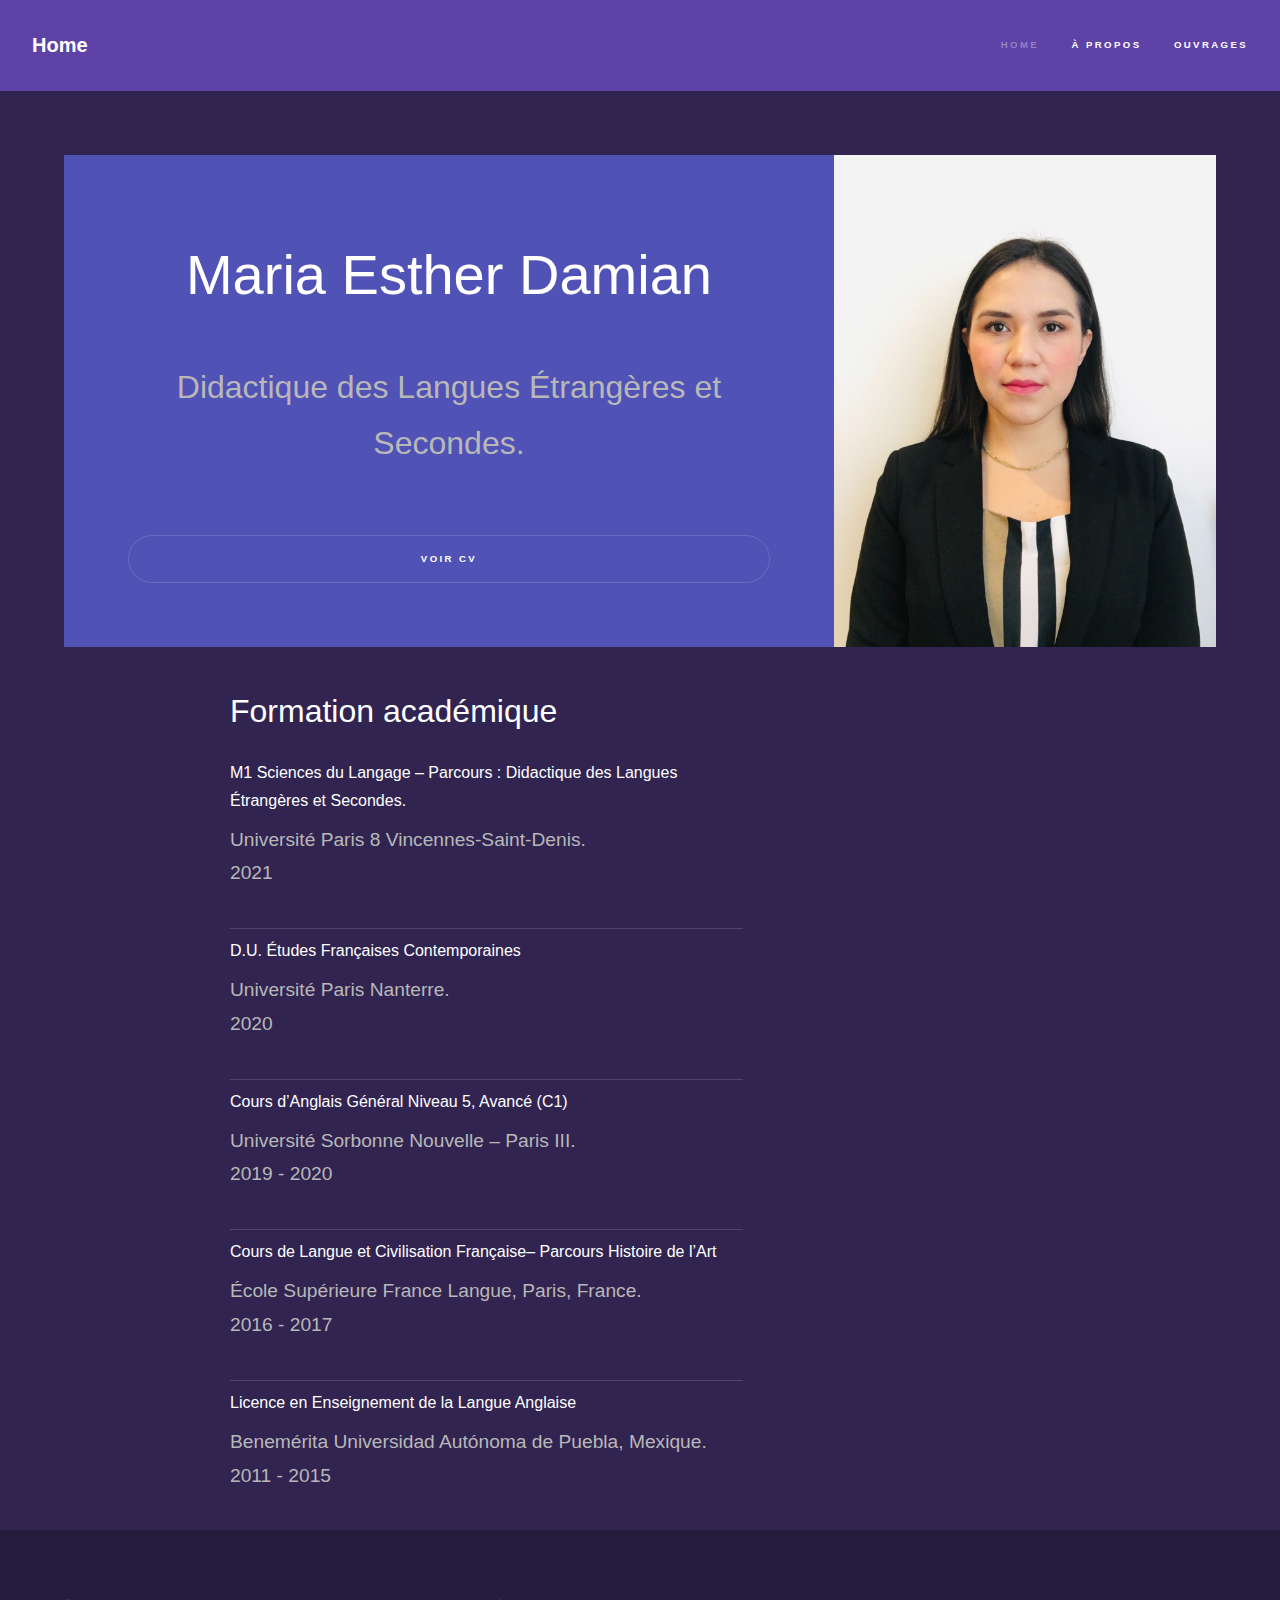
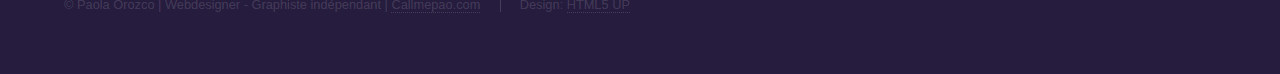
<file: about.html>
<!DOCTYPE HTML>
<!--
	Hyperspace by HTML5 UP
	html5up.net | @ajlkn
	Free for personal and commercial use under the CCA 3.0 license (html5up.net/license)
-->
<html>
	<head>
		<title>Maria Esther Damian</title>
		<meta charset="utf-8" />
		<meta name="viewport" content="width=device-width, initial-scale=1, user-scalable=no" />
		<link rel="stylesheet" href="assets/css/main.css" />
		<noscript><link rel="stylesheet" href="assets/css/noscript.css" /></noscript>
	</head>
	<body class="is-preload">

		<!-- Header -->
			<header id="header">
				<a href="index.html" class="title">Home</a>
				<nav>
					<ul>
						<li><a href="index.html">Home</a></li>
						<li><a href="about.html" class="active">À propos </a></li>
						<li><a href="ouvrages.html" class="active">Ouvrages</a></li>
						<!--<li><a href="elements.html">Elements</a></li>-->
					</ul>
				</nav>
			</header>

		<!-- Wrapper -->
			<div id="wrapper">				
				        <!-- boxes image and about me  -->

				<!-- Main -->
					<section id="main" class="wrapper">
						<div class="inner">
							<section id="one" class="wrapper style2 spotlights">
								<section>
									<div class="content">
										<div class="inner">
											<div  class="mainpresentation">
											<h2>Maria Esther Damian</h2>					
											<p>Didactique des Langues Étrangères et Secondes.</p>
										</div>									
										   
										<div class="col-6 col-12-medium">
											<ul class="actions stacked">
												<li><a href="pdf/cv.pdf" target="_blank" class="button fit">Voir CV</a></li>
											</ul>
										</div>
										
										</div>
									</div>
									<a href="#" class="image"><img src="images/tete.jpeg" alt="" data-position="center center" /></a>
								</section>
							</section>
						</div>
					</section>
				</div>


				<section class="formation">
					<h2 >Formation académique</h2>
					<div class="row">
						<div class="col-6 col-12-medium">
							<ul class="alt">
								<li>M1 Sciences du Langage – Parcours : Didactique des Langues Étrangères et Secondes.  </li>
								<p class="text-univ"> Université Paris 8 Vincennes-Saint-Denis. <br> 2021 </p>
								<li>D.U. Études Françaises Contemporaines</li>
								<p class="text-univ"> Université Paris Nanterre. <br> 2020</p>
								<li>Cours d’Anglais Général Niveau 5, Avancé (C1)</li>
								<p class="text-univ"> Université Sorbonne Nouvelle – Paris III. <br>  2019 - 2020 </p>
								<li>Cours de Langue et Civilisation Française– Parcours Histoire de l’Art</li>
								<p class="text-univ"> École Supérieure France Langue, Paris, France. <br> 2016 - 2017</p>
								<li>Licence en Enseignement de la Langue Anglaise</li>
								<p class="text-univ">Benemérita Universidad Autónoma de Puebla, Mexique.  <br> 2011 - 2015</p>
							</ul>
							
						</div>
				</section>		
				


	

		<!-- Footer -->
		<footer id="footer" class="wrapper alt">
			<div class="inner">
				<ul class="menu">
					<li>&copy; Paola Orozco |  Webdesigner - Graphiste indépendant | <a href="http://callmepao.com" target="_blank" rel="noopener noreferrer">Callmepao.com</a>  </li><li>Design: <a href="http://html5up.net" target="_blank" rel="noopener noreferrer">HTML5 UP</a></li>
				</ul>
			</div>
		</footer>

		<!-- Scripts -->
			<script src="assets/js/jquery.min.js"></script>
			<script src="assets/js/jquery.scrollex.min.js"></script>
			<script src="assets/js/jquery.scrolly.min.js"></script>
			<script src="assets/js/browser.min.js"></script>
			<script src="assets/js/breakpoints.min.js"></script>
			<script src="assets/js/util.js"></script>
			<script src="assets/js/main.js"></script>

	</body>
</html>
</file>
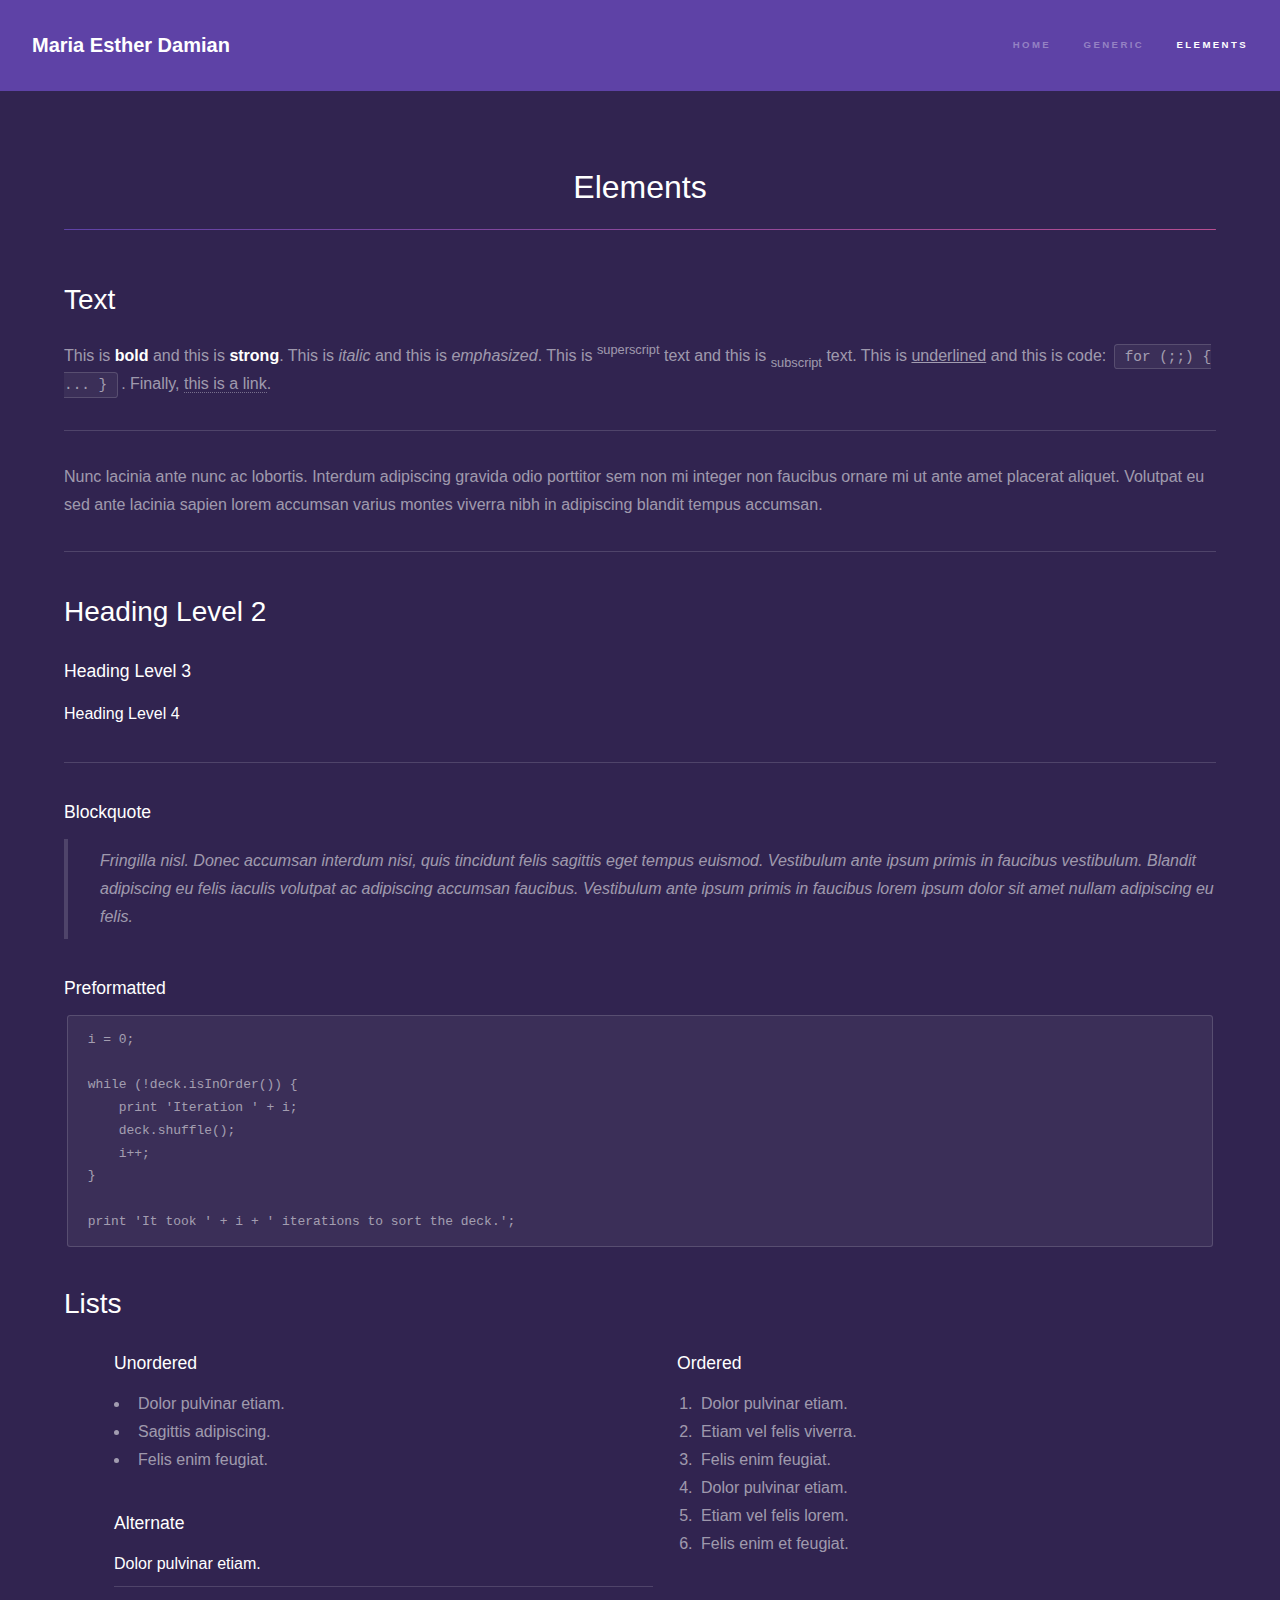
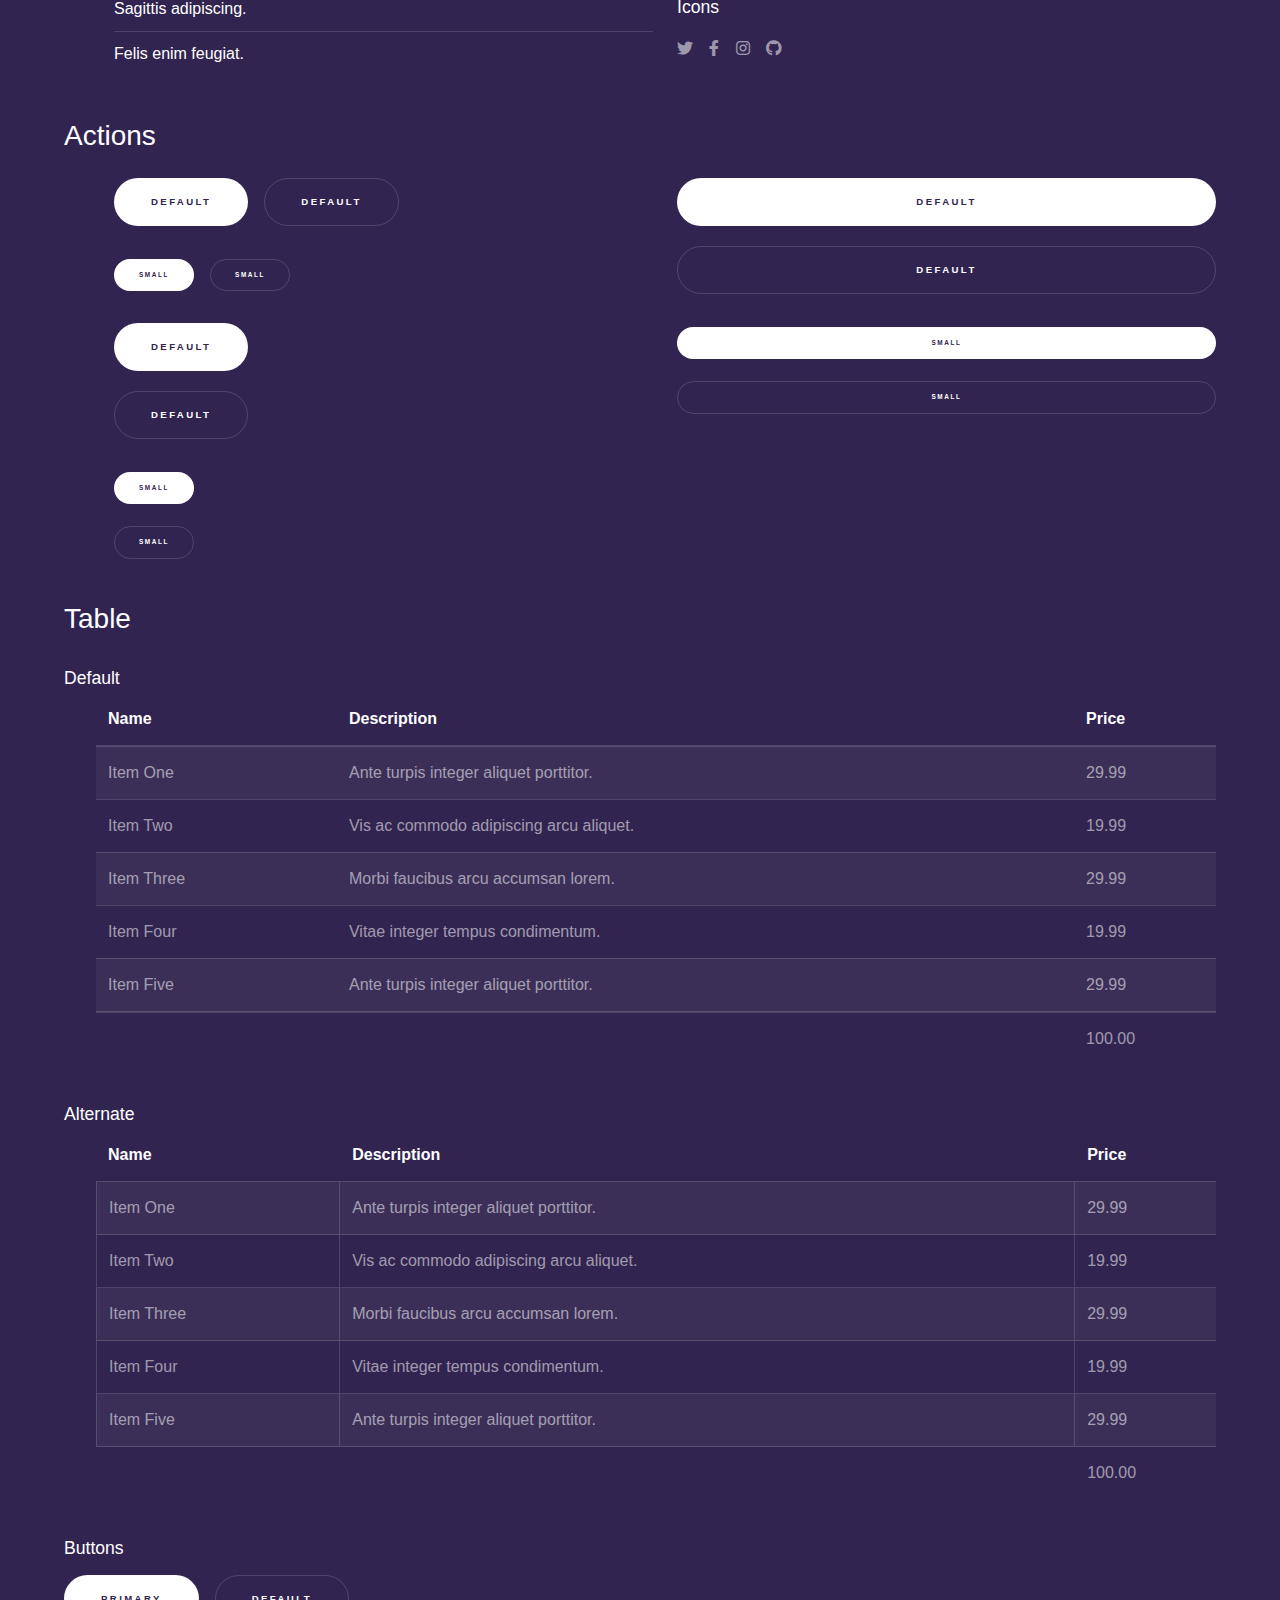
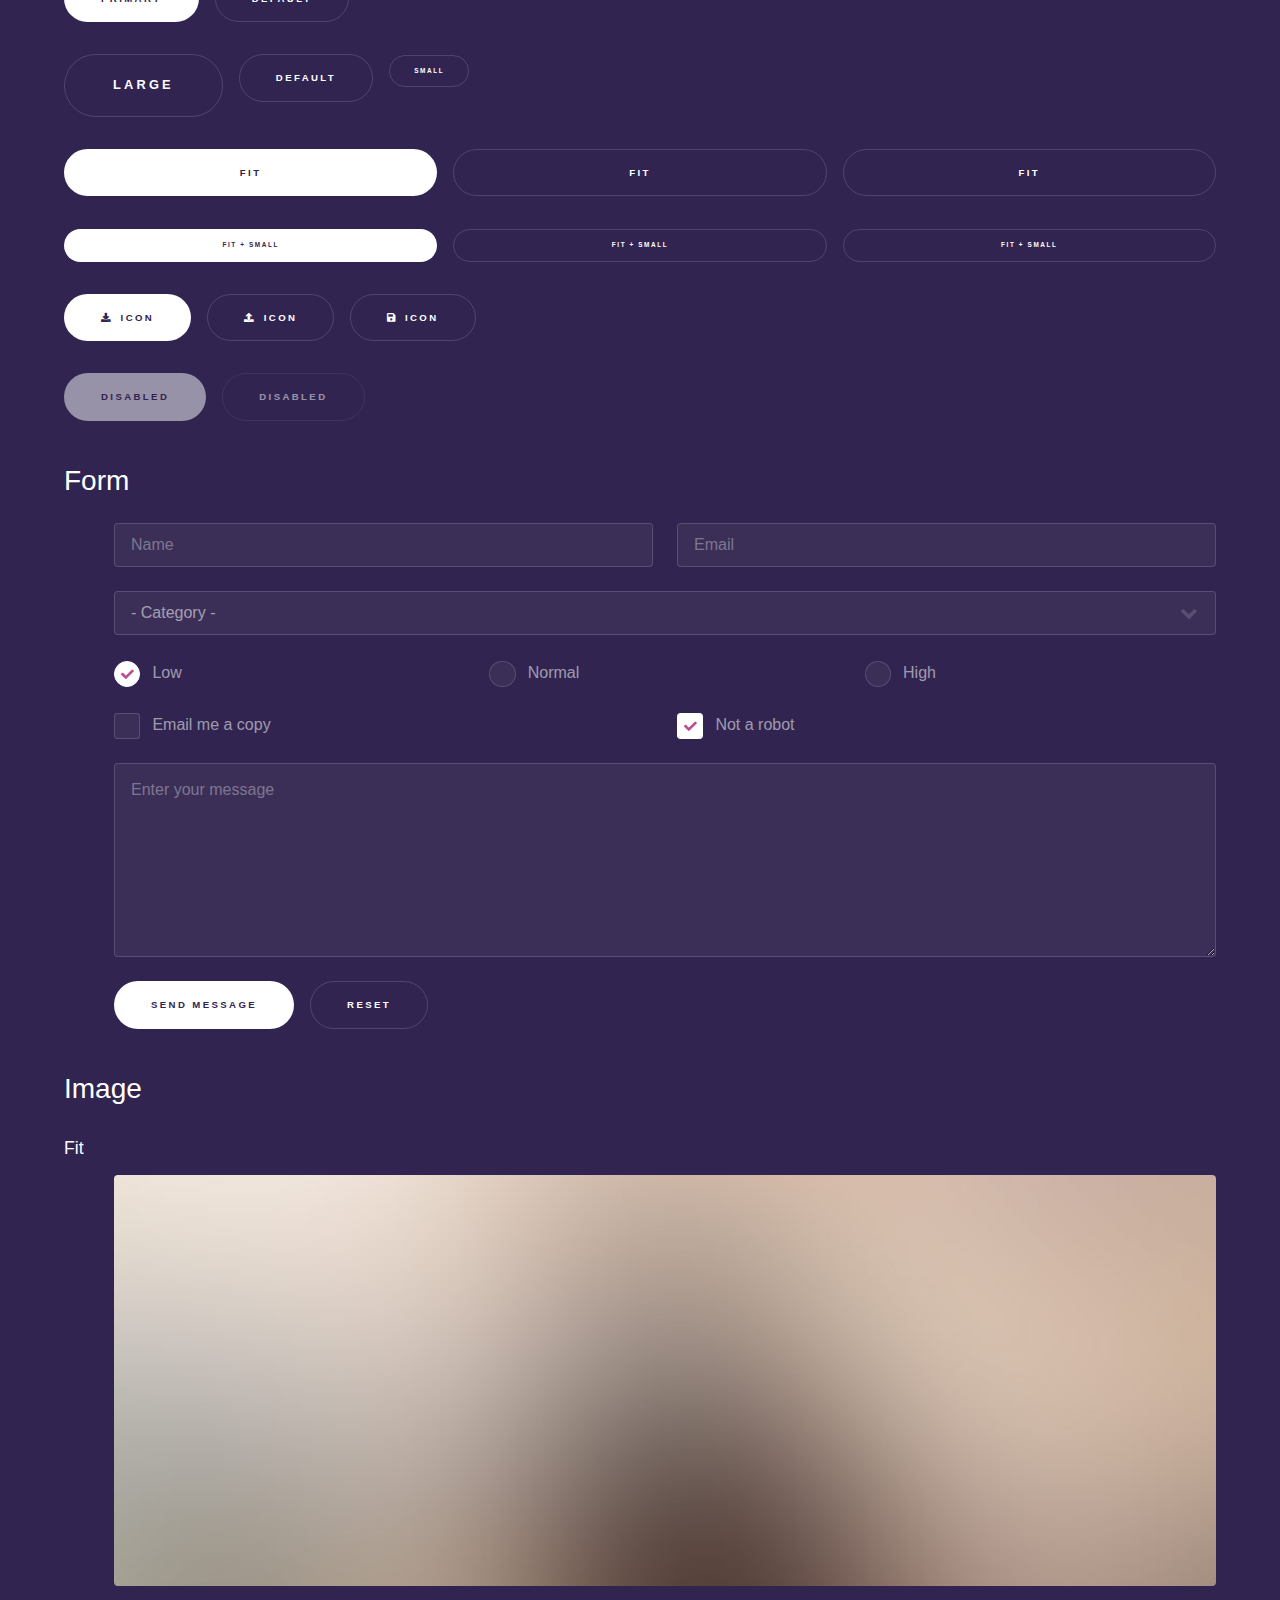
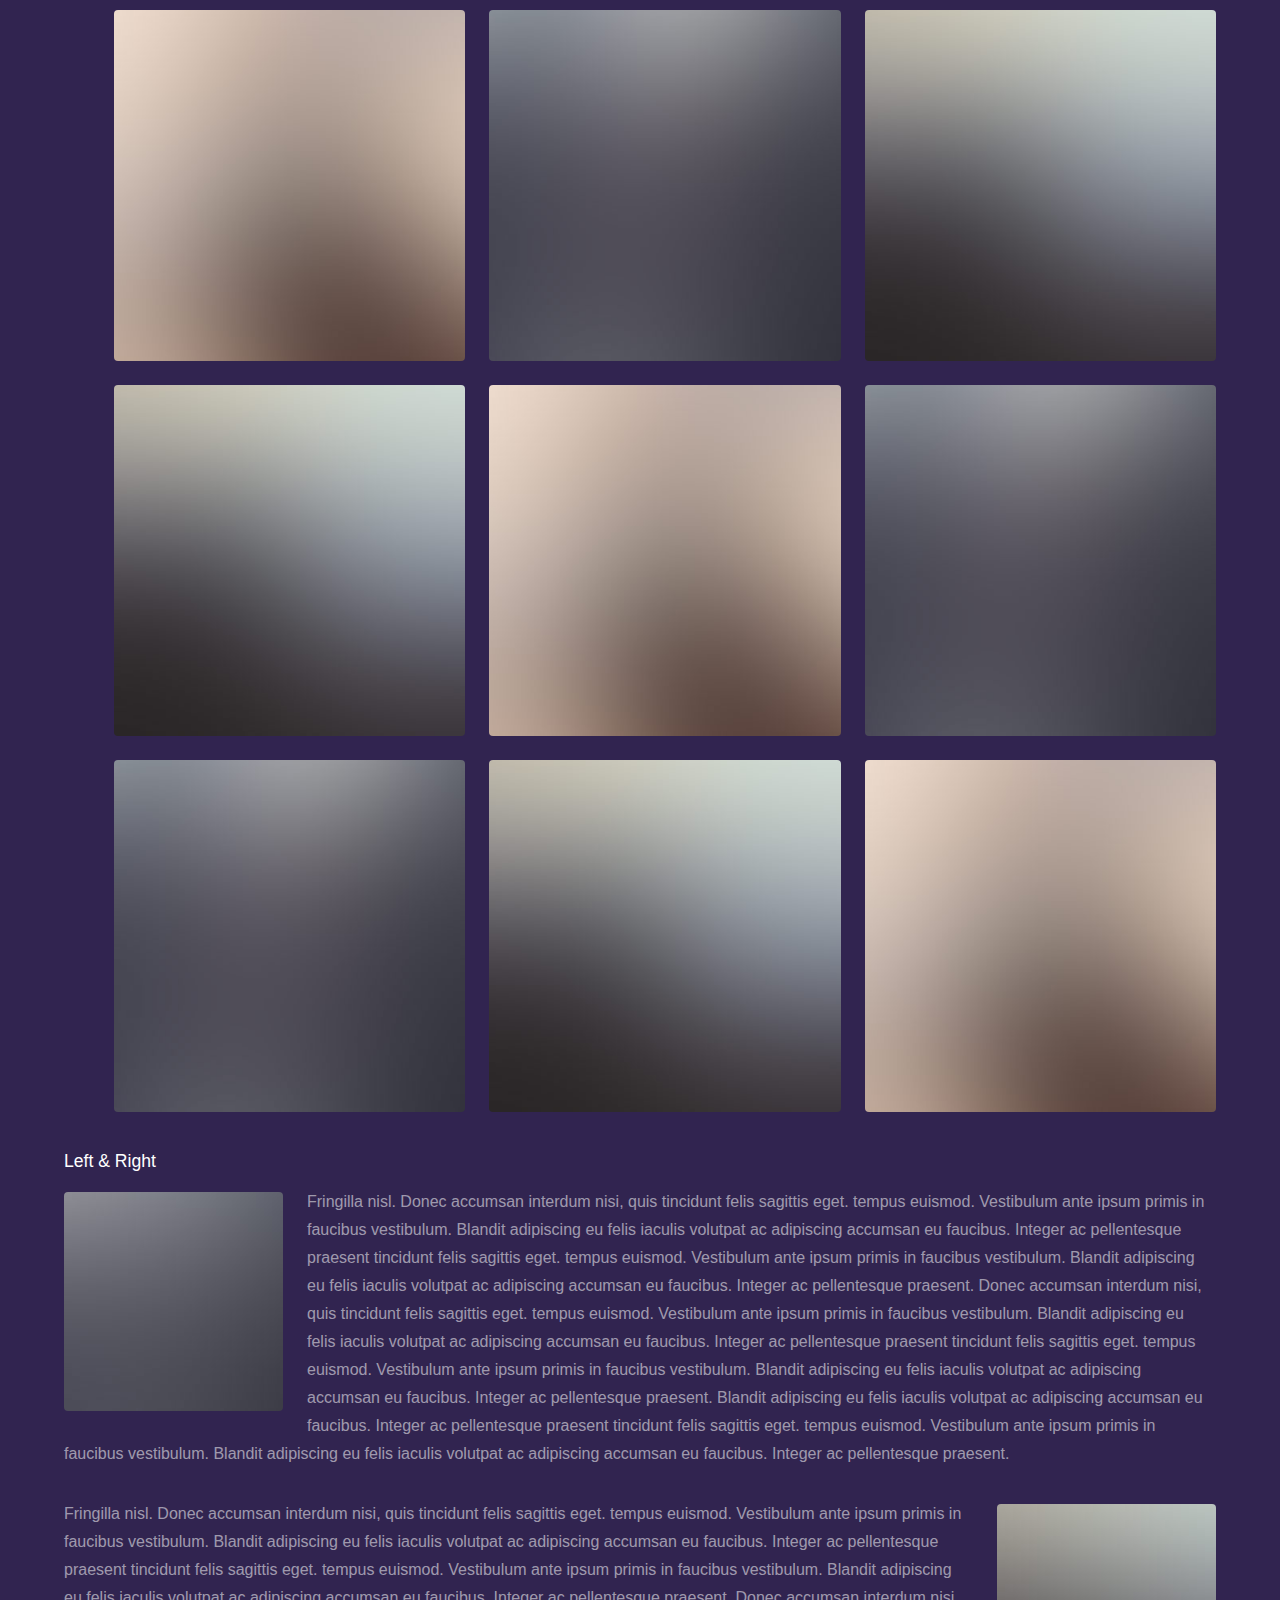
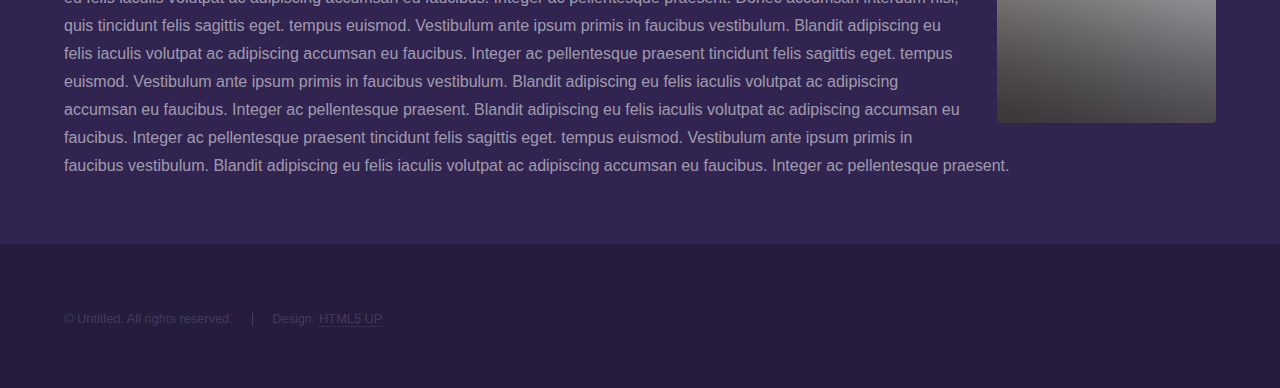
<file: elements.html>
<!DOCTYPE HTML>
<!--
	Hyperspace by HTML5 UP
	html5up.net | @ajlkn
	Free for personal and commercial use under the CCA 3.0 license (html5up.net/license)
-->
<html>
	<head>
		<title>Maria Esther Damian</title>
		<meta charset="utf-8" />
		<meta name="viewport" content="width=device-width, initial-scale=1, user-scalable=no" />
		<link rel="stylesheet" href="assets/css/main.css" />
		<noscript><link rel="stylesheet" href="assets/css/noscript.css" /></noscript>
	</head>
	<body class="is-preload">

		<!-- Header -->
			<header id="header">
				<a href="index.html" class="title">Maria Esther Damian</a>
				<nav>
					<ul>
						<li><a href="index.html">Home</a></li>
						<li><a href="generic.html">Generic</a></li>
						<li><a href="elements.html"  class="active">Elements</a></li>
					</ul>
				</nav>
			</header>

		<!-- Wrapper -->
			<div id="wrapper">

				<!-- Main -->
					<section id="main" class="wrapper">
						<div class="inner">
							<h1 class="major">Elements</h1>

							<!-- Text -->
								<section>
									<h2>Text</h2>
									<p>This is <b>bold</b> and this is <strong>strong</strong>. This is <i>italic</i> and this is <em>emphasized</em>.
									This is <sup>superscript</sup> text and this is <sub>subscript</sub> text.
									This is <u>underlined</u> and this is code: <code>for (;;) { ... }</code>. Finally, <a href="#">this is a link</a>.</p>
									<hr />
									<p>Nunc lacinia ante nunc ac lobortis. Interdum adipiscing gravida odio porttitor sem non mi integer non faucibus ornare mi ut ante amet placerat aliquet. Volutpat eu sed ante lacinia sapien lorem accumsan varius montes viverra nibh in adipiscing blandit tempus accumsan.</p>
									<hr />
									<h2>Heading Level 2</h2>
									<h3>Heading Level 3</h3>
									<h4>Heading Level 4</h4>
									<hr />
									<h3>Blockquote</h3>
									<blockquote>Fringilla nisl. Donec accumsan interdum nisi, quis tincidunt felis sagittis eget tempus euismod. Vestibulum ante ipsum primis in faucibus vestibulum. Blandit adipiscing eu felis iaculis volutpat ac adipiscing accumsan faucibus. Vestibulum ante ipsum primis in faucibus lorem ipsum dolor sit amet nullam adipiscing eu felis.</blockquote>
									<h3>Preformatted</h3>
									<pre><code>i = 0;

while (!deck.isInOrder()) {
    print 'Iteration ' + i;
    deck.shuffle();
    i++;
}

print 'It took ' + i + ' iterations to sort the deck.';</code></pre>
								</section>

							<!-- Lists -->
								<section>
									<h2>Lists</h2>
									<div class="row">
										<div class="col-6 col-12-medium">
											<h3>Unordered</h3>
											<ul>
												<li>Dolor pulvinar etiam.</li>
												<li>Sagittis adipiscing.</li>
												<li>Felis enim feugiat.</li>
											</ul>
											<h3>Alternate</h3>
											<ul class="alt">
												<li>Dolor pulvinar etiam.</li>
												<li>Sagittis adipiscing.</li>
												<li>Felis enim feugiat.</li>
											</ul>
										</div>
										<div class="col-6 col-12-medium">
											<h3>Ordered</h3>
											<ol>
												<li>Dolor pulvinar etiam.</li>
												<li>Etiam vel felis viverra.</li>
												<li>Felis enim feugiat.</li>
												<li>Dolor pulvinar etiam.</li>
												<li>Etiam vel felis lorem.</li>
												<li>Felis enim et feugiat.</li>
											</ol>
											<h3>Icons</h3>
											<ul class="icons">
												<li><a href="#" class="icon brands fa-twitter"><span class="label">Twitter</span></a></li>
												<li><a href="#" class="icon brands fa-facebook-f"><span class="label">Facebook</span></a></li>
												<li><a href="#" class="icon brands fa-instagram"><span class="label">Instagram</span></a></li>
												<li><a href="#" class="icon brands fa-github"><span class="label">Github</span></a></li>
											</ul>
										</div>
									</div>
									<h2>Actions</h2>
									<div class="row">
										<div class="col-6 col-12-medium">
											<ul class="actions">
												<li><a href="#" class="button primary">Default</a></li>
												<li><a href="#" class="button">Default</a></li>
											</ul>
											<ul class="actions small">
												<li><a href="#" class="button primary small">Small</a></li>
												<li><a href="#" class="button small">Small</a></li>
											</ul>
											<ul class="actions stacked">
												<li><a href="#" class="button primary">Default</a></li>
												<li><a href="#" class="button">Default</a></li>
											</ul>
											<ul class="actions stacked">
												<li><a href="#" class="button primary small">Small</a></li>
												<li><a href="#" class="button small">Small</a></li>
											</ul>
										</div>
										<div class="col-6 col-12-medium">
											<ul class="actions stacked">
												<li><a href="#" class="button primary fit">Default</a></li>
												<li><a href="#" class="button fit">Default</a></li>
											</ul>
											<ul class="actions stacked">
												<li><a href="#" class="button primary small fit">Small</a></li>
												<li><a href="#" class="button small fit">Small</a></li>
											</ul>
										</div>
									</div>
								</section>

							<!-- Table -->
								<section>
									<h2>Table</h2>
									<h3>Default</h3>
									<div class="table-wrapper">
										<table>
											<thead>
												<tr>
													<th>Name</th>
													<th>Description</th>
													<th>Price</th>
												</tr>
											</thead>
											<tbody>
												<tr>
													<td>Item One</td>
													<td>Ante turpis integer aliquet porttitor.</td>
													<td>29.99</td>
												</tr>
												<tr>
													<td>Item Two</td>
													<td>Vis ac commodo adipiscing arcu aliquet.</td>
													<td>19.99</td>
												</tr>
												<tr>
													<td>Item Three</td>
													<td> Morbi faucibus arcu accumsan lorem.</td>
													<td>29.99</td>
												</tr>
												<tr>
													<td>Item Four</td>
													<td>Vitae integer tempus condimentum.</td>
													<td>19.99</td>
												</tr>
												<tr>
													<td>Item Five</td>
													<td>Ante turpis integer aliquet porttitor.</td>
													<td>29.99</td>
												</tr>
											</tbody>
											<tfoot>
												<tr>
													<td colspan="2"></td>
													<td>100.00</td>
												</tr>
											</tfoot>
										</table>
									</div>

									<h3>Alternate</h3>
									<div class="table-wrapper">
										<table class="alt">
											<thead>
												<tr>
													<th>Name</th>
													<th>Description</th>
													<th>Price</th>
												</tr>
											</thead>
											<tbody>
												<tr>
													<td>Item One</td>
													<td>Ante turpis integer aliquet porttitor.</td>
													<td>29.99</td>
												</tr>
												<tr>
													<td>Item Two</td>
													<td>Vis ac commodo adipiscing arcu aliquet.</td>
													<td>19.99</td>
												</tr>
												<tr>
													<td>Item Three</td>
													<td> Morbi faucibus arcu accumsan lorem.</td>
													<td>29.99</td>
												</tr>
												<tr>
													<td>Item Four</td>
													<td>Vitae integer tempus condimentum.</td>
													<td>19.99</td>
												</tr>
												<tr>
													<td>Item Five</td>
													<td>Ante turpis integer aliquet porttitor.</td>
													<td>29.99</td>
												</tr>
											</tbody>
											<tfoot>
												<tr>
													<td colspan="2"></td>
													<td>100.00</td>
												</tr>
											</tfoot>
										</table>
									</div>
								</section>

							<!-- Buttons -->
								<section>
									<h3>Buttons</h3>
									<ul class="actions">
										<li><a href="#" class="button primary">Primary</a></li>
										<li><a href="#" class="button">Default</a></li>
									</ul>
									<ul class="actions">
										<li><a href="#" class="button large">Large</a></li>
										<li><a href="#" class="button">Default</a></li>
										<li><a href="#" class="button small">Small</a></li>
									</ul>
									<ul class="actions fit">
										<li><a href="#" class="button primary fit">Fit</a></li>
										<li><a href="#" class="button fit">Fit</a></li>
										<li><a href="#" class="button fit">Fit</a></li>
									</ul>
									<ul class="actions fit small">
										<li><a href="#" class="button primary fit small">Fit + Small</a></li>
										<li><a href="#" class="button fit small">Fit + Small</a></li>
										<li><a href="#" class="button fit small">Fit + Small</a></li>
									</ul>
									<ul class="actions">
										<li><a href="#" class="button primary icon solid fa-download">Icon</a></li>
										<li><a href="#" class="button icon solid fa-upload">Icon</a></li>
										<li><a href="#" class="button icon solid fa-save">Icon</a></li>
									</ul>
									<ul class="actions">
										<li><span class="button primary disabled">Disabled</span></li>
										<li><span class="button disabled">Disabled</span></li>
									</ul>
								</section>

							<!-- Form -->
								<section>
									<h2>Form</h2>
									<form method="post" action="#">
										<div class="row gtr-uniform">
											<div class="col-6 col-12-xsmall">
												<input type="text" name="demo-name" id="demo-name" value="" placeholder="Name" />
											</div>
											<div class="col-6 col-12-xsmall">
												<input type="email" name="demo-email" id="demo-email" value="" placeholder="Email" />
											</div>
											<div class="col-12">
												<select name="demo-category" id="demo-category">
													<option value="">- Category -</option>
													<option value="1">Manufacturing</option>
													<option value="1">Shipping</option>
													<option value="1">Administration</option>
													<option value="1">Human Resources</option>
												</select>
											</div>
											<div class="col-4 col-12-small">
												<input type="radio" id="demo-priority-low" name="demo-priority" checked>
												<label for="demo-priority-low">Low</label>
											</div>
											<div class="col-4 col-12-small">
												<input type="radio" id="demo-priority-normal" name="demo-priority">
												<label for="demo-priority-normal">Normal</label>
											</div>
											<div class="col-4 col-12-small">
												<input type="radio" id="demo-priority-high" name="demo-priority">
												<label for="demo-priority-high">High</label>
											</div>
											<div class="col-6 col-12-small">
												<input type="checkbox" id="demo-copy" name="demo-copy">
												<label for="demo-copy">Email me a copy</label>
											</div>
											<div class="col-6 col-12-small">
												<input type="checkbox" id="demo-human" name="demo-human" checked>
												<label for="demo-human">Not a robot</label>
											</div>
											<div class="col-12">
												<textarea name="demo-message" id="demo-message" placeholder="Enter your message" rows="6"></textarea>
											</div>
											<div class="col-12">
												<ul class="actions">
													<li><input type="submit" value="Send Message" class="primary" /></li>
													<li><input type="reset" value="Reset" /></li>
												</ul>
											</div>
										</div>
									</form>
								</section>

							<!-- Image -->
								<section>
									<h2>Image</h2>
									<h3>Fit</h3>
									<div class="box alt">
										<div class="row gtr-uniform">
											<div class="col-12"><span class="image fit"><img src="images/pic04.jpg" alt="" /></span></div>
											<div class="col-4"><span class="image fit"><img src="images/pic01.jpg" alt="" /></span></div>
											<div class="col-4"><span class="image fit"><img src="images/pic02.jpg" alt="" /></span></div>
											<div class="col-4"><span class="image fit"><img src="images/pic03.jpg" alt="" /></span></div>
											<div class="col-4"><span class="image fit"><img src="images/pic03.jpg" alt="" /></span></div>
											<div class="col-4"><span class="image fit"><img src="images/pic01.jpg" alt="" /></span></div>
											<div class="col-4"><span class="image fit"><img src="images/pic02.jpg" alt="" /></span></div>
											<div class="col-4"><span class="image fit"><img src="images/pic02.jpg" alt="" /></span></div>
											<div class="col-4"><span class="image fit"><img src="images/pic03.jpg" alt="" /></span></div>
											<div class="col-4"><span class="image fit"><img src="images/pic01.jpg" alt="" /></span></div>
										</div>
									</div>
									<h3>Left &amp; Right</h3>
									<p><span class="image left"><img src="images/pic05.jpg" alt="" /></span>Fringilla nisl. Donec accumsan interdum nisi, quis tincidunt felis sagittis eget. tempus euismod. Vestibulum ante ipsum primis in faucibus vestibulum. Blandit adipiscing eu felis iaculis volutpat ac adipiscing accumsan eu faucibus. Integer ac pellentesque praesent tincidunt felis sagittis eget. tempus euismod. Vestibulum ante ipsum primis in faucibus vestibulum. Blandit adipiscing eu felis iaculis volutpat ac adipiscing accumsan eu faucibus. Integer ac pellentesque praesent. Donec accumsan interdum nisi, quis tincidunt felis sagittis eget. tempus euismod. Vestibulum ante ipsum primis in faucibus vestibulum. Blandit adipiscing eu felis iaculis volutpat ac adipiscing accumsan eu faucibus. Integer ac pellentesque praesent tincidunt felis sagittis eget. tempus euismod. Vestibulum ante ipsum primis in faucibus vestibulum. Blandit adipiscing eu felis iaculis volutpat ac adipiscing accumsan eu faucibus. Integer ac pellentesque praesent. Blandit adipiscing eu felis iaculis volutpat ac adipiscing accumsan eu faucibus. Integer ac pellentesque praesent tincidunt felis sagittis eget. tempus euismod. Vestibulum ante ipsum primis in faucibus vestibulum. Blandit adipiscing eu felis iaculis volutpat ac adipiscing accumsan eu faucibus. Integer ac pellentesque praesent.</p>
									<p><span class="image right"><img src="images/pic06.jpg" alt="" /></span>Fringilla nisl. Donec accumsan interdum nisi, quis tincidunt felis sagittis eget. tempus euismod. Vestibulum ante ipsum primis in faucibus vestibulum. Blandit adipiscing eu felis iaculis volutpat ac adipiscing accumsan eu faucibus. Integer ac pellentesque praesent tincidunt felis sagittis eget. tempus euismod. Vestibulum ante ipsum primis in faucibus vestibulum. Blandit adipiscing eu felis iaculis volutpat ac adipiscing accumsan eu faucibus. Integer ac pellentesque praesent. Donec accumsan interdum nisi, quis tincidunt felis sagittis eget. tempus euismod. Vestibulum ante ipsum primis in faucibus vestibulum. Blandit adipiscing eu felis iaculis volutpat ac adipiscing accumsan eu faucibus. Integer ac pellentesque praesent tincidunt felis sagittis eget. tempus euismod. Vestibulum ante ipsum primis in faucibus vestibulum. Blandit adipiscing eu felis iaculis volutpat ac adipiscing accumsan eu faucibus. Integer ac pellentesque praesent. Blandit adipiscing eu felis iaculis volutpat ac adipiscing accumsan eu faucibus. Integer ac pellentesque praesent tincidunt felis sagittis eget. tempus euismod. Vestibulum ante ipsum primis in faucibus vestibulum. Blandit adipiscing eu felis iaculis volutpat ac adipiscing accumsan eu faucibus. Integer ac pellentesque praesent.</p>
								</section>

						</div>
					</section>

			</div>

		<!-- Footer -->
			<footer id="footer" class="wrapper alt">
				<div class="inner">
					<ul class="menu">
						<li>&copy; Untitled. All rights reserved.</li><li>Design: <a href="http://html5up.net">HTML5 UP</a></li>
					</ul>
				</div>
			</footer>

		<!-- Scripts -->
			<script src="assets/js/jquery.min.js"></script>
			<script src="assets/js/jquery.scrollex.min.js"></script>
			<script src="assets/js/jquery.scrolly.min.js"></script>
			<script src="assets/js/browser.min.js"></script>
			<script src="assets/js/breakpoints.min.js"></script>
			<script src="assets/js/util.js"></script>
			<script src="assets/js/main.js"></script>

	</body>
</html>
</file>
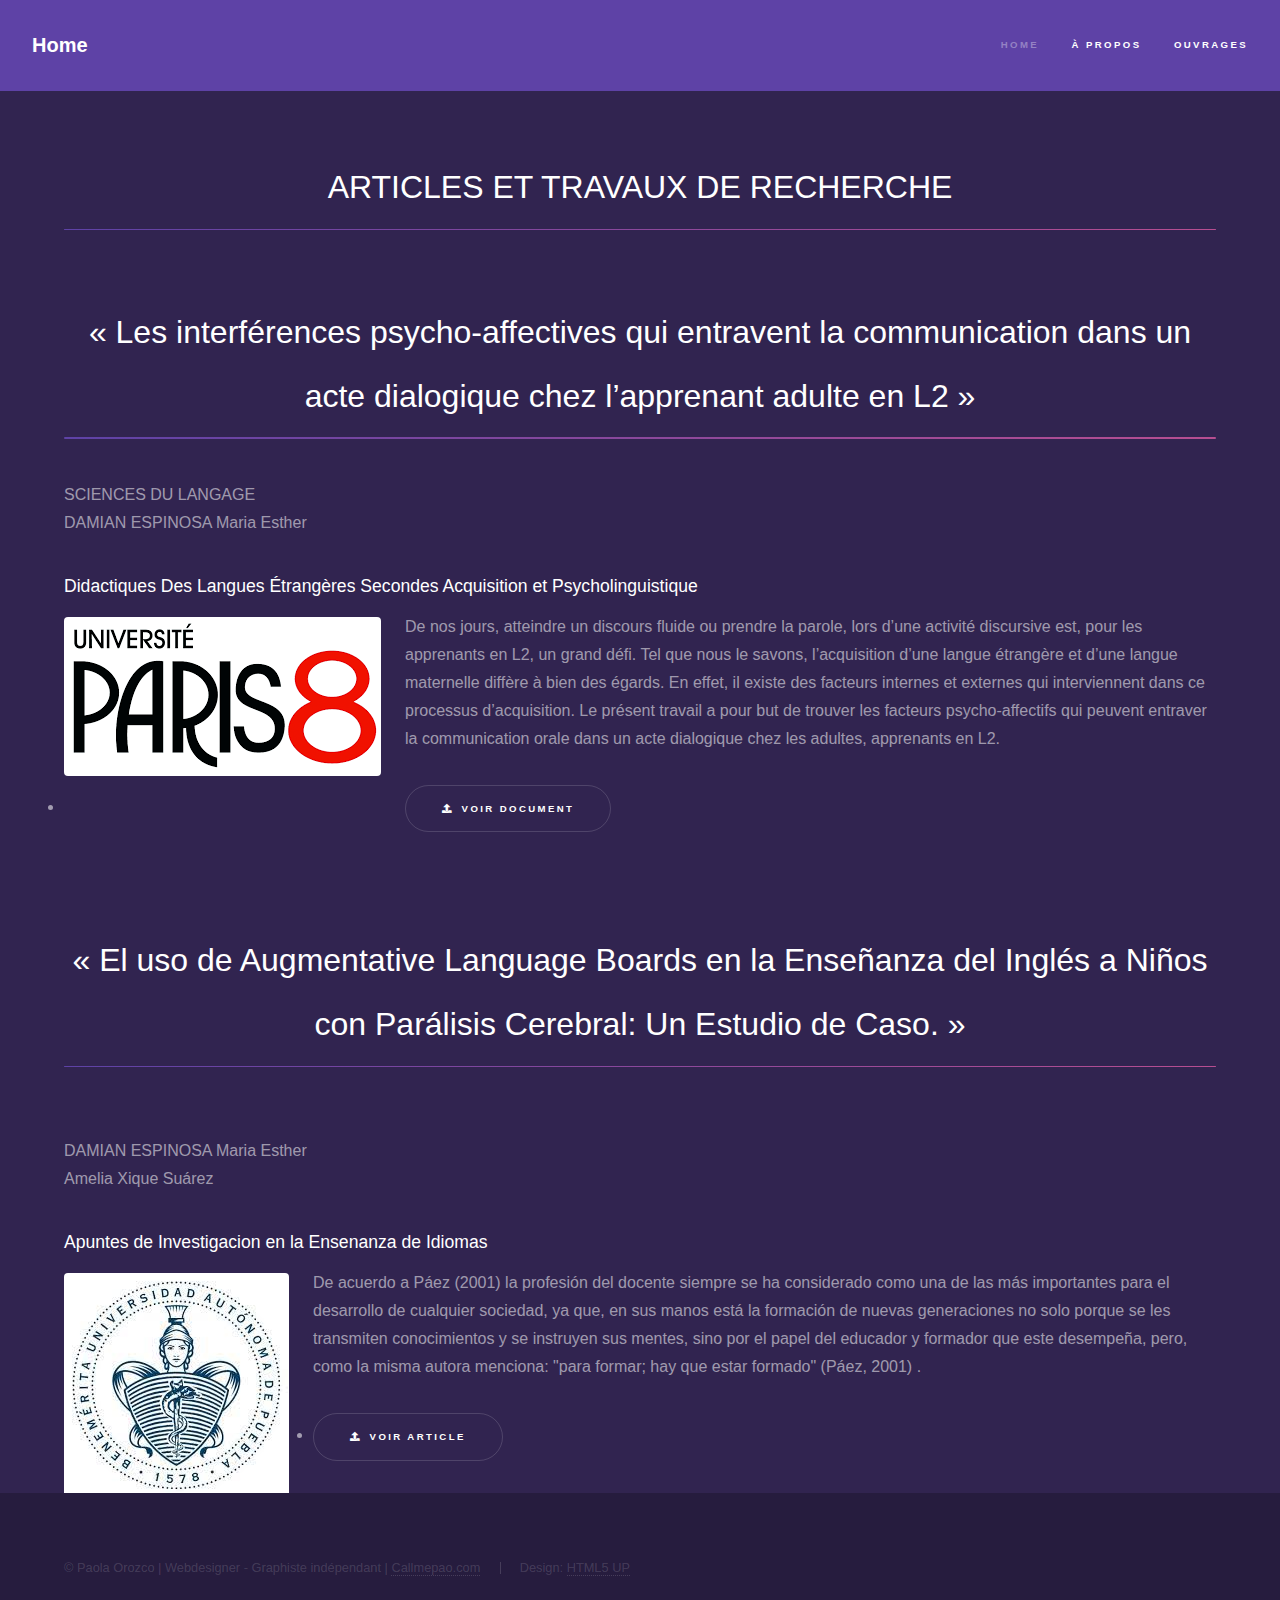
<file: ouvrages.html>
<!DOCTYPE HTML>
<!--
	Hyperspace by HTML5 UP
	html5up.net | @ajlkn
	Free for personal and commercial use under the CCA 3.0 license (html5up.net/license)
-->
<html>
	<head>
		<title>Maria Esther Damian</title>
		<meta charset="utf-8" />
		<meta name="viewport" content="width=device-width, initial-scale=1, user-scalable=no" />
		<link rel="stylesheet" href="assets/css/main.css" />
		<noscript><link rel="stylesheet" href="assets/css/noscript.css" /></noscript>
	</head>
	<body class="is-preload">

		<!-- Header -->
			<header id="header">
				<a href="index.html" class="title">Home</a>
				<nav>
					<ul>
						<li><a href="index.html">Home</a></li>
						<li><a href="about.html" class="active">À propos </a></li>
						<li><a href="ouvrages.html" class="active">Ouvrages</a></li>
					</ul>
				</nav>
			</header>

		<!-- Wrapper -->
			<div id="wrapper">
				<!-- Main -->
					<section id="main" class="wrapper">
						<div class="inner">
							<h1 class="major">ARTICLES ET TRAVAUX DE RECHERCHE</h1>
							<br>
							<h1 class="major"> « Les interférences psycho-affectives qui entravent la communication dans un acte dialogique chez l’apprenant adulte en L2 »</h1>
							<p> SCIENCES DU LANGAGE 
							<br> 
							DAMIAN ESPINOSA Maria Esther
							<br></p>
							<h3> Didactiques Des Langues Étrangères Secondes Acquisition et Psycholinguistique </h3>
							<p><span class="image left"><img src="images/paris8.png" alt="" /></span> 
								De nos jours, atteindre un discours fluide ou prendre la parole, lors d’une activité discursive est,
								pour les apprenants en L2, un grand défi. Tel que nous le savons, l’acquisition d’une langue
								étrangère et d’une langue maternelle diffère à bien des égards. En effet, il existe des facteurs
								internes et externes qui interviennent dans ce processus d’acquisition. Le présent travail a pour
								but de trouver les facteurs psycho-affectifs qui peuvent entraver la communication orale dans
								un acte dialogique chez les adultes, apprenants en L2.</p>
								<li><a href="pdf/paris8.pdf" target="_blank" class="button icon solid fa-upload">Voir Document</a></li>
						</div>
					</section>
			</div>

			<div id="wrapper">
				<!-- Main -->
					<section id="main" class="wrapper">
						<div class="inner">
							<h1 class="major"> « El uso de Augmentative Language Boards en la Enseñanza del Inglés a Niños con Parálisis Cerebral: Un Estudio de Caso. »</h1>
							<p>
							<br> 
							DAMIAN ESPINOSA Maria Esther 
							<br>
							Amelia Xique Suárez
							</p>
							<h3> Apuntes de Investigacion en la Ensenanza de Idiomas </h3>
							<p><span class="image left"><img src="images/bene.jpg" alt="" /></span> 
								De acuerdo a Páez (2001) la profesión del docente siempre se ha considerado como una de las más importantes para el desarrollo de cualquier sociedad,
								ya que, en sus manos está la formación de nuevas generaciones no solo porque se les transmiten conocimientos y se instruyen sus mentes, sino por el papel del educador y 
								formador que este desempeña, pero, como la misma autora menciona: "para formar; hay que estar formado" (Páez, 2001) .</p>
								<li><a href="https://www.cenid.org/libros/libros18/libro015/#p=24" target="_blank" rel="noopener noreferrer" class="button icon solid fa-upload">Voir Article</a></li>
						</div>
					</section>
			</div>

		<!-- Footer -->
			<footer id="footer" class="wrapper alt">
				<div class="inner">
					<ul class="menu">
						<li>&copy; Paola Orozco |  Webdesigner - Graphiste indépendant | <a href="http://callmepao.com" target="_blank" rel="noopener noreferrer">Callmepao.com</a>  </li><li>Design: <a href="http://html5up.net" target="_blank" rel="noopener noreferrer">HTML5 UP</a></li>
					</ul>
				</div>
			</footer>

		<!-- Scripts -->
			<script src="assets/js/jquery.min.js"></script>
			<script src="assets/js/jquery.scrollex.min.js"></script>
			<script src="assets/js/jquery.scrolly.min.js"></script>
			<script src="assets/js/browser.min.js"></script>
			<script src="assets/js/breakpoints.min.js"></script>
			<script src="assets/js/util.js"></script>
			<script src="assets/js/main.js"></script>

	</body>
</html>
</file>
<file: assets/css/noscript.css>
/*
	Hyperspace by HTML5 UP
	html5up.net | @ajlkn
	Free for personal and commercial use under the CCA 3.0 license (html5up.net/license)
*/

/* Spotlights */

	.spotlights > section > .image:before {
		opacity: 0 !important;
	}

	.spotlights > section > .content > .inner {
		-moz-transform: none !important;
		-webkit-transform: none !important;
		-ms-transform: none !important;
		transform: none !important;
		opacity: 1 !important;
	}

/* Wrapper */

	.wrapper > .inner {
		opacity: 1 !important;
		-moz-transform: none !important;
		-webkit-transform: none !important;
		-ms-transform: none !important;
		transform: none !important;
	}

/* Sidebar */

	#sidebar > .inner {
		opacity: 1 !important;
	}

	#sidebar nav > ul > li {
		-moz-transform: none !important;
		-webkit-transform: none !important;
		-ms-transform: none !important;
		transform: none !important;
		opacity: 1 !important;
	}
</file>
<file: assets/css/main.css>
@import url(fontawesome-all.min.css);



html, body, div, span, applet, object,
iframe, h1, h2, h3, h4, h5, h6, p, blockquote,
pre, a, abbr, acronym, address, big, cite,
code, del, dfn, em, img, ins, kbd, q, s, samp,
small, strike, strong, sub, sup, tt, var, b,
u, i, center, dl, dt, dd, ol, ul, li, fieldset,
form, label, legend, table, caption, tbody,
tfoot, thead, tr, th, td, article, aside,
canvas, details, embed, figure, figcaption,
footer, header, hgroup, menu, nav, output, ruby,
section, summary, time, mark, audio, video {
	margin: 0;
	padding: 0;
	border: 0;
	font-size: 100%;
	font: inherit;
	vertical-align: baseline;}

article, aside, details, figcaption, figure,
footer, header, hgroup, menu, nav, section {
	display: block;}

body {
	line-height: 1;
}

ol, ul {
	list-style: none;
}

blockquote, q {
	quotes: none;
}

	blockquote:before, blockquote:after, q:before, q:after {
		content: '';
		content: none;
	}

table {
	border-collapse: collapse;
	border-spacing: 0;
}

body {
	-webkit-text-size-adjust: none;
}

mark {
	background-color: transparent;
	color: inherit;
}

input::-moz-focus-inner {
	border: 0;
	padding: 0;
}

input, select, textarea {
	-moz-appearance: none;
	-webkit-appearance: none;
	-ms-appearance: none;
	appearance: none;
}

/* Basic */

	@-ms-viewport {
		width: device-width;
	}

	body {
		-ms-overflow-style: scrollbar;
	}

	@media screen and (max-width: 480px) {

		html, body {
			min-width: 320px;
		}

	}

	html {
		box-sizing: border-box;
	}

	*, *:before, *:after {
		box-sizing: inherit;
	}

	body {
		background: #312450;
	}

		body.is-preload *, body.is-preload *:before, body.is-preload *:after {
			-moz-animation: none !important;
			-webkit-animation: none !important;
			-ms-animation: none !important;
			animation: none !important;
			-moz-transition: none !important;
			-webkit-transition: none !important;
			-ms-transition: none !important;
			transition: none !important;
		}

/* Type */

	body, input, select, textarea {
		color: rgba(255, 255, 255, 0.55);
		font-family: Arial, Helvetica, sans-serif;
		font-size: 16.5pt;
		font-weight: normal;
		line-height: 1.75;
	}

		@media screen and (max-width: 1680px) {

			body, input, select, textarea {
				font-size: 13pt;
			}

		}

		@media screen and (max-width: 1280px) {

			body, input, select, textarea {
				font-size: 12pt;
			}

		}

		@media screen and (max-width: 360px) {

			body, input, select, textarea {
				font-size: 11pt;
			}

		}

	a {
		-moz-transition: color 0.2s ease, border-bottom-color 0.2s ease;
		-webkit-transition: color 0.2s ease, border-bottom-color 0.2s ease;
		-ms-transition: color 0.2s ease, border-bottom-color 0.2s ease;
		transition: color 0.2s ease, border-bottom-color 0.2s ease;
		border-bottom: dotted 1px rgba(255, 255, 255, 0.35);
		color: inherit;
		text-decoration: none;
	}

		a:hover {
			border-bottom-color: transparent;
			color: #ffffff;
		}

	strong, b {
		color: #ffffff;
		font-weight: bold;
	}

	em, i {
		font-style: italic;
	}

	p {
		margin: 0 0 2em 0;
	}

	.mainpresentation {
		font-size: 2rem;
		font-weight: 200;
		text-align: center;
		color: #ffffff;
		padding-bottom: -10px;
	}

	.mainpresentation p {

		color: #b8b8b8;
	}



	h1, h2, h3, h4, h5, h6 {
		color: #ffffff;
		font-weight: 300;
		line-height: 2;
		margin: 0 0 0.5em 0;

	}

		h1 a, h2 a, h3 a, h4 a, h5 a, h6 a {
			color: inherit;
			text-decoration: none;
		}

	h1 {
		font-size: 2.75em;
	}

		h1.major {
			margin: 0 0 1.3em 0;
			position: relative;
			padding-bottom: 0.35em;
			font-size: 2rem;
			text-align: center;
			font-family: Arial, Helvetica, sans-serif;
		}

			h1.major:after {
				background-image: -moz-linear-gradient(to right, #5e42a6, #b74e91);
				background-image: -webkit-linear-gradient(to right, #5e42a6, #b74e91);
				background-image: -ms-linear-gradient(to right, #5e42a6, #b74e91);
				background-image: linear-gradient(to right, #5e42a6, #b74e91);
				-moz-transition: max-width 0.2s ease;
				-webkit-transition: max-width 0.2s ease;
				-ms-transition: max-width 0.2s ease;
				transition: max-width 0.2s ease;
				border-radius: 0.2em;
				bottom: 0;
				content: '';
				height: 0.05em;
				position: absolute;
				right: 0;
				width: 100%;
			}

	h2 {
		font-size: 1.75em;
	}

	h3 {
		font-size: 1.1em;
	}

	h4 {
		font-size: 1em;
	}

	h5 {
		font-size: 0.8em;
	}

	h6 {
		font-size: 0.6em;
	}

	@media screen and (max-width: 736px) {

		h1 {
			font-size: 2em;
		}

		h2 {
			font-size: 1.25em;
		}

		h3 {
			font-size: 1em;
		}

		h4 {
			font-size: 0.8em;
		}

		h5 {
			font-size: 0.6em;
		}

		h6 {
			font-size: 0.6em;
		}

	}

	sub {
		font-size: 0.8em;
		position: relative;
		top: 0.5em;
	}

	sup {
		font-size: 0.8em;
		position: relative;
		top: -0.5em;
	}

	blockquote {
		border-left: solid 4px rgba(255, 255, 255, 0.15);
		font-style: italic;
		margin: 0 0 2em 0;
		padding: 0.5em 0 0.5em 2em;
	}

	code {
		background: rgba(255, 255, 255, 0.05);
		border-radius: 0.25em;
		border: solid 1px rgba(255, 255, 255, 0.15);
		font-family: "Courier New", monospace;
		font-size: 0.9em;
		margin: 0 0.25em;
		padding: 0.25em 0.65em;
	}

	pre {
		-webkit-overflow-scrolling: touch;
		font-family: "Courier New", monospace;
		font-size: 0.9em;
		margin: 0 0 2em 0;
	}

		pre code {
			display: block;
			line-height: 1.75em;
			padding: 1em 1.5em;
			overflow-x: auto;
		}

	hr {
		border: 0;
		border-bottom: solid 1px rgba(255, 255, 255, 0.15);
		margin: 2em 0;
	}

		hr.major {
			margin: 3em 0;
		}

	.align-left {
		text-align: left;
	}

	.align-center {
		text-align: center;
	}

	.align-right {
		text-align: right;
	}

/* Row */

.formation{
padding-left: 180px;

}
.formation h2 {

padding-left: 50px;
font-size: 2rem;
}

.text-univ {

	font-size: 1.2rem;
	color: #b8b8b8;
}


	.row {
		display: flex;
		flex-wrap: wrap;
		box-sizing: border-box;
		align-items: stretch;
		padding-left: 50px;
	}

		.row > * {
			box-sizing: border-box;
		}

		.row.gtr-uniform > * > :last-child {
			margin-bottom: 0;
		}

		.row.aln-left {
			justify-content: flex-start;
		}

		.row.aln-center {
			justify-content: center;
		}

		.row.aln-right {
			justify-content: flex-end;
		}

		.row.aln-top {
			align-items: flex-start;
		}

		.row.aln-middle {
			align-items: center;
		}

		.row.aln-bottom {
			align-items: flex-end;
		}

		.row > .imp {
			order: -1;
		}

		.row > .col-1 {
			width: 8.33333%;
		}

		.row > .off-1 {
			margin-left: 8.33333%;
		}

		.row > .col-2 {
			width: 16.66667%;
		}

		.row > .off-2 {
			margin-left: 16.66667%;
		}

		.row > .col-3 {
			width: 25%;
		}

		.row > .off-3 {
			margin-left: 25%;
		}

		.row > .col-4 {
			width: 33.33333%;
		}

		.row > .off-4 {
			margin-left: 33.33333%;
		}

		.row > .col-5 {
			width: 41.66667%;
		}

		.row > .off-5 {
			margin-left: 41.66667%;
		}

		.row > .col-6 {
			width: 50%;
		}

		.row > .off-6 {
			margin-left: 50%;
		}

		.row > .col-7 {
			width: 58.33333%;
		}

		.row > .off-7 {
			margin-left: 58.33333%;
		}

		.row > .col-8 {
			width: 66.66667%;
		}

		.row > .off-8 {
			margin-left: 66.66667%;
		}

		.row > .col-9 {
			width: 75%;
		}

		.row > .off-9 {
			margin-left: 75%;
		}

		.row > .col-10 {
			width: 83.33333%;
		}

		.row > .off-10 {
			margin-left: 83.33333%;
		}

		.row > .col-11 {
			width: 91.66667%;
		}

		.row > .off-11 {
			margin-left: 91.66667%;
		}

		.row > .col-12 {
			width: 100%;
		}

		.row > .off-12 {
			margin-left: 100%;
		}

		.row.gtr-0 {
			margin-top: 0;
			margin-left: 0em;
		}

			.row.gtr-0 > * {
				padding: 0 0 0 0em;
			}

			.row.gtr-0.gtr-uniform {
				margin-top: 0em;
			}

				.row.gtr-0.gtr-uniform > * {
					padding-top: 0em;
				}

		.row.gtr-25 {
			margin-top: 0;
			margin-left: -0.375em;
		}

			.row.gtr-25 > * {
				padding: 0 0 0 0.375em;
			}

			.row.gtr-25.gtr-uniform {
				margin-top: -0.375em;
			}

				.row.gtr-25.gtr-uniform > * {
					padding-top: 0.375em;
				}

		.row.gtr-50 {
			margin-top: 0;
			margin-left: -0.75em;
		}

			.row.gtr-50 > * {
				padding: 0 0 0 0.75em;
			}

			.row.gtr-50.gtr-uniform {
				margin-top: -0.75em;
			}

				.row.gtr-50.gtr-uniform > * {
					padding-top: 0.75em;
				}

		.row {
			margin-top: 0;
			margin-left: -1.5em;
		}

			.row > * {
				padding: 0 0 0 1.5em;
			}

			.row.gtr-uniform {
				margin-top: -1.5em;
			}

				.row.gtr-uniform > * {
					padding-top: 1.5em;
				}

		.row.gtr-150 {
			margin-top: 0;
			margin-left: -2.25em;
		}

			.row.gtr-150 > * {
				padding: 0 0 0 2.25em;
			}

			.row.gtr-150.gtr-uniform {
				margin-top: -2.25em;
			}

				.row.gtr-150.gtr-uniform > * {
					padding-top: 2.25em;
				}

		.row.gtr-200 {
			margin-top: 0;
			margin-left: -3em;
		}

			.row.gtr-200 > * {
				padding: 0 0 0 3em;
			}

			.row.gtr-200.gtr-uniform {
				margin-top: -3em;
			}

				.row.gtr-200.gtr-uniform > * {
					padding-top: 3em;
				}

		@media screen and (max-width: 1680px) {

			.row {
				display: flex;
				flex-wrap: wrap;
				box-sizing: border-box;
				align-items: stretch;
			}

				.row > * {
					box-sizing: border-box;
				}

				.row.gtr-uniform > * > :last-child {
					margin-bottom: 0;
				}

				.row.aln-left {
					justify-content: flex-start;
				}

				.row.aln-center {
					justify-content: center;
				}

				.row.aln-right {
					justify-content: flex-end;
				}

				.row.aln-top {
					align-items: flex-start;
				}

				.row.aln-middle {
					align-items: center;
				}

				.row.aln-bottom {
					align-items: flex-end;
				}

				.row > .imp-xlarge {
					order: -1;
				}

				.row > .col-1-xlarge {
					width: 8.33333%;
				}

				.row > .off-1-xlarge {
					margin-left: 8.33333%;
				}

				.row > .col-2-xlarge {
					width: 16.66667%;
				}

				.row > .off-2-xlarge {
					margin-left: 16.66667%;
				}

				.row > .col-3-xlarge {
					width: 25%;
				}

				.row > .off-3-xlarge {
					margin-left: 25%;
				}

				.row > .col-4-xlarge {
					width: 33.33333%;
				}

				.row > .off-4-xlarge {
					margin-left: 33.33333%;
				}

				.row > .col-5-xlarge {
					width: 41.66667%;
				}

				.row > .off-5-xlarge {
					margin-left: 41.66667%;
				}

				.row > .col-6-xlarge {
					width: 50%;
				}

				.row > .off-6-xlarge {
					margin-left: 50%;
				}

				.row > .col-7-xlarge {
					width: 58.33333%;
				}

				.row > .off-7-xlarge {
					margin-left: 58.33333%;
				}

				.row > .col-8-xlarge {
					width: 66.66667%;
				}

				.row > .off-8-xlarge {
					margin-left: 66.66667%;
				}

				.row > .col-9-xlarge {
					width: 75%;
				}

				.row > .off-9-xlarge {
					margin-left: 75%;
				}

				.row > .col-10-xlarge {
					width: 83.33333%;
				}

				.row > .off-10-xlarge {
					margin-left: 83.33333%;
				}

				.row > .col-11-xlarge {
					width: 91.66667%;
				}

				.row > .off-11-xlarge {
					margin-left: 91.66667%;
				}

				.row > .col-12-xlarge {
					width: 100%;
				}

				.row > .off-12-xlarge {
					margin-left: 100%;
				}

				.row.gtr-0 {
					margin-top: 0;
					margin-left: 0em;
				}

					.row.gtr-0 > * {
						padding: 0 0 0 0em;
					}

					.row.gtr-0.gtr-uniform {
						margin-top: 0em;
					}

						.row.gtr-0.gtr-uniform > * {
							padding-top: 0em;
						}

				.row.gtr-25 {
					margin-top: 0;
					margin-left: -0.375em;
				}

					.row.gtr-25 > * {
						padding: 0 0 0 0.375em;
					}

					.row.gtr-25.gtr-uniform {
						margin-top: -0.375em;
					}

						.row.gtr-25.gtr-uniform > * {
							padding-top: 0.375em;
						}

				.row.gtr-50 {
					margin-top: 0;
					margin-left: -0.75em;
				}

					.row.gtr-50 > * {
						padding: 0 0 0 0.75em;
					}

					.row.gtr-50.gtr-uniform {
						margin-top: -0.75em;
					}

						.row.gtr-50.gtr-uniform > * {
							padding-top: 0.75em;
						}

				.row {
					margin-top: 0;
					margin-left: -1.5em;
				}

					.row > * {
						padding: 0 0 0 1.5em;
					}

					.row.gtr-uniform {
						margin-top: -1.5em;
					}

						.row.gtr-uniform > * {
							padding-top: 1.5em;
						}

				.row.gtr-150 {
					margin-top: 0;
					margin-left: -2.25em;
				}

					.row.gtr-150 > * {
						padding: 0 0 0 2.25em;
					}

					.row.gtr-150.gtr-uniform {
						margin-top: -2.25em;
					}

						.row.gtr-150.gtr-uniform > * {
							padding-top: 2.25em;
						}

				.row.gtr-200 {
					margin-top: 0;
					margin-left: -3em;
				}

					.row.gtr-200 > * {
						padding: 0 0 0 3em;
					}

					.row.gtr-200.gtr-uniform {
						margin-top: -3em;
					}

						.row.gtr-200.gtr-uniform > * {
							padding-top: 3em;
						}

		}

		@media screen and (max-width: 1280px) {

			.row {
				display: flex;
				flex-wrap: wrap;
				box-sizing: border-box;
				align-items: stretch;
			}

				.row > * {
					box-sizing: border-box;
				}

				.row.gtr-uniform > * > :last-child {
					margin-bottom: 0;
				}

				.row.aln-left {
					justify-content: flex-start;
				}

				.row.aln-center {
					justify-content: center;
				}

				.row.aln-right {
					justify-content: flex-end;
				}

				.row.aln-top {
					align-items: flex-start;
				}

				.row.aln-middle {
					align-items: center;
				}

				.row.aln-bottom {
					align-items: flex-end;
				}

				.row > .imp-large {
					order: -1;
				}

				.row > .col-1-large {
					width: 8.33333%;
				}

				.row > .off-1-large {
					margin-left: 8.33333%;
				}

				.row > .col-2-large {
					width: 16.66667%;
				}

				.row > .off-2-large {
					margin-left: 16.66667%;
				}

				.row > .col-3-large {
					width: 25%;
				}

				.row > .off-3-large {
					margin-left: 25%;
				}

				.row > .col-4-large {
					width: 33.33333%;
				}

				.row > .off-4-large {
					margin-left: 33.33333%;
				}

				.row > .col-5-large {
					width: 41.66667%;
				}

				.row > .off-5-large {
					margin-left: 41.66667%;
				}

				.row > .col-6-large {
					width: 50%;
				}

				.row > .off-6-large {
					margin-left: 50%;
				}

				.row > .col-7-large {
					width: 58.33333%;
				}

				.row > .off-7-large {
					margin-left: 58.33333%;
				}

				.row > .col-8-large {
					width: 66.66667%;
				}

				.row > .off-8-large {
					margin-left: 66.66667%;
				}

				.row > .col-9-large {
					width: 75%;
				}

				.row > .off-9-large {
					margin-left: 75%;
				}

				.row > .col-10-large {
					width: 83.33333%;
				}

				.row > .off-10-large {
					margin-left: 83.33333%;
				}

				.row > .col-11-large {
					width: 91.66667%;
				}

				.row > .off-11-large {
					margin-left: 91.66667%;
				}

				.row > .col-12-large {
					width: 100%;
				}

				.row > .off-12-large {
					margin-left: 100%;
				}

				.row.gtr-0 {
					margin-top: 0;
					margin-left: 0em;
				}

					.row.gtr-0 > * {
						padding: 0 0 0 0em;
					}

					.row.gtr-0.gtr-uniform {
						margin-top: 0em;
					}

						.row.gtr-0.gtr-uniform > * {
							padding-top: 0em;
						}

				.row.gtr-25 {
					margin-top: 0;
					margin-left: -0.375em;
				}

					.row.gtr-25 > * {
						padding: 0 0 0 0.375em;
					}

					.row.gtr-25.gtr-uniform {
						margin-top: -0.375em;
					}

						.row.gtr-25.gtr-uniform > * {
							padding-top: 0.375em;
						}

				.row.gtr-50 {
					margin-top: 0;
					margin-left: -0.75em;
				}

					.row.gtr-50 > * {
						padding: 0 0 0 0.75em;
					}

					.row.gtr-50.gtr-uniform {
						margin-top: -0.75em;
					}

						.row.gtr-50.gtr-uniform > * {
							padding-top: 0.75em;
						}

				.row {
					margin-top: 0;
					margin-left: -1.5em;
				}

					.row > * {
						padding: 0 0 0 1.5em;
					}

					.row.gtr-uniform {
						margin-top: -1.5em;
					}

						.row.gtr-uniform > * {
							padding-top: 1.5em;
						}

				.row.gtr-150 {
					margin-top: 0;
					margin-left: -2.25em;
				}

					.row.gtr-150 > * {
						padding: 0 0 0 2.25em;
					}

					.row.gtr-150.gtr-uniform {
						margin-top: -2.25em;
					}

						.row.gtr-150.gtr-uniform > * {
							padding-top: 2.25em;
						}

				.row.gtr-200 {
					margin-top: 0;
					margin-left: -3em;
				}

					.row.gtr-200 > * {
						padding: 0 0 0 3em;
					}

					.row.gtr-200.gtr-uniform {
						margin-top: -3em;
					}

						.row.gtr-200.gtr-uniform > * {
							padding-top: 3em;
						}

		}

		@media screen and (max-width: 980px) {

			.row {
				display: flex;
				flex-wrap: wrap;
				box-sizing: border-box;
				align-items: stretch;
			}

				.row > * {
					box-sizing: border-box;
				}

				.row.gtr-uniform > * > :last-child {
					margin-bottom: 0;
				}

				.row.aln-left {
					justify-content: flex-start;
				}

				.row.aln-center {
					justify-content: center;
				}

				.row.aln-right {
					justify-content: flex-end;
				}

				.row.aln-top {
					align-items: flex-start;
				}

				.row.aln-middle {
					align-items: center;
				}

				.row.aln-bottom {
					align-items: flex-end;
				}

				.row > .imp-medium {
					order: -1;
				}

				.row > .col-1-medium {
					width: 8.33333%;
				}

				.row > .off-1-medium {
					margin-left: 8.33333%;
				}

				.row > .col-2-medium {
					width: 16.66667%;
				}

				.row > .off-2-medium {
					margin-left: 16.66667%;
				}

				.row > .col-3-medium {
					width: 25%;
				}

				.row > .off-3-medium {
					margin-left: 25%;
				}

				.row > .col-4-medium {
					width: 33.33333%;
				}

				.row > .off-4-medium {
					margin-left: 33.33333%;
				}

				.row > .col-5-medium {
					width: 41.66667%;
				}

				.row > .off-5-medium {
					margin-left: 41.66667%;
				}

				.row > .col-6-medium {
					width: 50%;
				}

				.row > .off-6-medium {
					margin-left: 50%;
				}

				.row > .col-7-medium {
					width: 58.33333%;
				}

				.row > .off-7-medium {
					margin-left: 58.33333%;
				}

				.row > .col-8-medium {
					width: 66.66667%;
				}

				.row > .off-8-medium {
					margin-left: 66.66667%;
				}

				.row > .col-9-medium {
					width: 75%;
				}

				.row > .off-9-medium {
					margin-left: 75%;
				}

				.row > .col-10-medium {
					width: 83.33333%;
				}

				.row > .off-10-medium {
					margin-left: 83.33333%;
				}

				.row > .col-11-medium {
					width: 91.66667%;
				}

				.row > .off-11-medium {
					margin-left: 91.66667%;
				}

				.row > .col-12-medium {
					width: 100%;
				}

				.row > .off-12-medium {
					margin-left: 100%;
				}

				.row.gtr-0 {
					margin-top: 0;
					margin-left: 0em;
				}

					.row.gtr-0 > * {
						padding: 0 0 0 0em;
					}

					.row.gtr-0.gtr-uniform {
						margin-top: 0em;
					}

						.row.gtr-0.gtr-uniform > * {
							padding-top: 0em;
						}

				.row.gtr-25 {
					margin-top: 0;
					margin-left: -0.375em;
				}

					.row.gtr-25 > * {
						padding: 0 0 0 0.375em;
					}

					.row.gtr-25.gtr-uniform {
						margin-top: -0.375em;
					}

						.row.gtr-25.gtr-uniform > * {
							padding-top: 0.375em;
						}

				.row.gtr-50 {
					margin-top: 0;
					margin-left: -0.75em;
				}

					.row.gtr-50 > * {
						padding: 0 0 0 0.75em;
					}

					.row.gtr-50.gtr-uniform {
						margin-top: -0.75em;
					}

						.row.gtr-50.gtr-uniform > * {
							padding-top: 0.75em;
						}

				.row {
					margin-top: 0;
					margin-left: -1.5em;
				}

					.row > * {
						padding: 0 0 0 1.5em;
					}

					.row.gtr-uniform {
						margin-top: -1.5em;
					}

						.row.gtr-uniform > * {
							padding-top: 1.5em;
						}

				.row.gtr-150 {
					margin-top: 0;
					margin-left: -2.25em;
				}

					.row.gtr-150 > * {
						padding: 0 0 0 2.25em;
					}

					.row.gtr-150.gtr-uniform {
						margin-top: -2.25em;
					}

						.row.gtr-150.gtr-uniform > * {
							padding-top: 2.25em;
						}

				.row.gtr-200 {
					margin-top: 0;
					margin-left: -3em;
				}

					.row.gtr-200 > * {
						padding: 0 0 0 3em;
					}

					.row.gtr-200.gtr-uniform {
						margin-top: -3em;
					}

						.row.gtr-200.gtr-uniform > * {
							padding-top: 3em;
						}

		}

		@media screen and (max-width: 736px) {

			.row {
				display: flex;
				flex-wrap: wrap;
				box-sizing: border-box;
				align-items: stretch;
			}

				.row > * {
					box-sizing: border-box;
				}

				.row.gtr-uniform > * > :last-child {
					margin-bottom: 0;
				}

				.row.aln-left {
					justify-content: flex-start;
				}

				.row.aln-center {
					justify-content: center;
				}

				.row.aln-right {
					justify-content: flex-end;
				}

				.row.aln-top {
					align-items: flex-start;
				}

				.row.aln-middle {
					align-items: center;
				}

				.row.aln-bottom {
					align-items: flex-end;
				}

				.row > .imp-small {
					order: -1;
				}

				.row > .col-1-small {
					width: 8.33333%;
				}

				.row > .off-1-small {
					margin-left: 8.33333%;
				}

				.row > .col-2-small {
					width: 16.66667%;
				}

				.row > .off-2-small {
					margin-left: 16.66667%;
				}

				.row > .col-3-small {
					width: 25%;
				}

				.row > .off-3-small {
					margin-left: 25%;
				}

				.row > .col-4-small {
					width: 33.33333%;
				}

				.row > .off-4-small {
					margin-left: 33.33333%;
				}

				.row > .col-5-small {
					width: 41.66667%;
				}

				.row > .off-5-small {
					margin-left: 41.66667%;
				}

				.row > .col-6-small {
					width: 50%;
				}

				.row > .off-6-small {
					margin-left: 50%;
				}

				.row > .col-7-small {
					width: 58.33333%;
				}

				.row > .off-7-small {
					margin-left: 58.33333%;
				}

				.row > .col-8-small {
					width: 66.66667%;
				}

				.row > .off-8-small {
					margin-left: 66.66667%;
				}

				.row > .col-9-small {
					width: 75%;
				}

				.row > .off-9-small {
					margin-left: 75%;
				}

				.row > .col-10-small {
					width: 83.33333%;
				}

				.row > .off-10-small {
					margin-left: 83.33333%;
				}

				.row > .col-11-small {
					width: 91.66667%;
				}

				.row > .off-11-small {
					margin-left: 91.66667%;
				}

				.row > .col-12-small {
					width: 100%;
				}

				.row > .off-12-small {
					margin-left: 100%;
				}

				.row.gtr-0 {
					margin-top: 0;
					margin-left: 0em;
				}

					.row.gtr-0 > * {
						padding: 0 0 0 0em;
					}

					.row.gtr-0.gtr-uniform {
						margin-top: 0em;
					}

						.row.gtr-0.gtr-uniform > * {
							padding-top: 0em;
						}

				.row.gtr-25 {
					margin-top: 0;
					margin-left: -0.375em;
				}

					.row.gtr-25 > * {
						padding: 0 0 0 0.375em;
					}

					.row.gtr-25.gtr-uniform {
						margin-top: -0.375em;
					}

						.row.gtr-25.gtr-uniform > * {
							padding-top: 0.375em;
						}

				.row.gtr-50 {
					margin-top: 0;
					margin-left: -0.75em;
				}

					.row.gtr-50 > * {
						padding: 0 0 0 0.75em;
					}

					.row.gtr-50.gtr-uniform {
						margin-top: -0.75em;
					}

						.row.gtr-50.gtr-uniform > * {
							padding-top: 0.75em;
						}

				.row {
					margin-top: 0;
					margin-left: -1.5em;
				}

					.row > * {
						padding: 0 0 0 1.5em;
					}

					.row.gtr-uniform {
						margin-top: -1.5em;
					}

						.row.gtr-uniform > * {
							padding-top: 1.5em;
						}

				.row.gtr-150 {
					margin-top: 0;
					margin-left: -2.25em;
				}

					.row.gtr-150 > * {
						padding: 0 0 0 2.25em;
					}

					.row.gtr-150.gtr-uniform {
						margin-top: -2.25em;
					}

						.row.gtr-150.gtr-uniform > * {
							padding-top: 2.25em;
						}

				.row.gtr-200 {
					margin-top: 0;
					margin-left: -3em;
				}

					.row.gtr-200 > * {
						padding: 0 0 0 3em;
					}

					.row.gtr-200.gtr-uniform {
						margin-top: -3em;
					}

						.row.gtr-200.gtr-uniform > * {
							padding-top: 3em;
						}

		}

		@media screen and (max-width: 480px) {

			.row {
				display: flex;
				flex-wrap: wrap;
				box-sizing: border-box;
				align-items: stretch;
			}

				.row > * {
					box-sizing: border-box;
				}

				.row.gtr-uniform > * > :last-child {
					margin-bottom: 0;
				}

				.row.aln-left {
					justify-content: flex-start;
				}

				.row.aln-center {
					justify-content: center;
				}

				.row.aln-right {
					justify-content: flex-end;
				}

				.row.aln-top {
					align-items: flex-start;
				}

				.row.aln-middle {
					align-items: center;
				}

				.row.aln-bottom {
					align-items: flex-end;
				}

				.row > .imp-xsmall {
					order: -1;
				}

				.row > .col-1-xsmall {
					width: 8.33333%;
				}

				.row > .off-1-xsmall {
					margin-left: 8.33333%;
				}

				.row > .col-2-xsmall {
					width: 16.66667%;
				}

				.row > .off-2-xsmall {
					margin-left: 16.66667%;
				}

				.row > .col-3-xsmall {
					width: 25%;
				}

				.row > .off-3-xsmall {
					margin-left: 25%;
				}

				.row > .col-4-xsmall {
					width: 33.33333%;
				}

				.row > .off-4-xsmall {
					margin-left: 33.33333%;
				}

				.row > .col-5-xsmall {
					width: 41.66667%;
				}

				.row > .off-5-xsmall {
					margin-left: 41.66667%;
				}

				.row > .col-6-xsmall {
					width: 50%;
				}

				.row > .off-6-xsmall {
					margin-left: 50%;
				}

				.row > .col-7-xsmall {
					width: 58.33333%;
				}

				.row > .off-7-xsmall {
					margin-left: 58.33333%;
				}

				.row > .col-8-xsmall {
					width: 66.66667%;
				}

				.row > .off-8-xsmall {
					margin-left: 66.66667%;
				}

				.row > .col-9-xsmall {
					width: 75%;
				}

				.row > .off-9-xsmall {
					margin-left: 75%;
				}

				.row > .col-10-xsmall {
					width: 83.33333%;
				}

				.row > .off-10-xsmall {
					margin-left: 83.33333%;
				}

				.row > .col-11-xsmall {
					width: 91.66667%;
				}

				.row > .off-11-xsmall {
					margin-left: 91.66667%;
				}

				.row > .col-12-xsmall {
					width: 100%;
				}

				.row > .off-12-xsmall {
					margin-left: 100%;
				}

				.row.gtr-0 {
					margin-top: 0;
					margin-left: 0em;
				}

					.row.gtr-0 > * {
						padding: 0 0 0 0em;
					}

					.row.gtr-0.gtr-uniform {
						margin-top: 0em;
					}

						.row.gtr-0.gtr-uniform > * {
							padding-top: 0em;
						}

				.row.gtr-25 {
					margin-top: 0;
					margin-left: -0.375em;
				}

					.row.gtr-25 > * {
						padding: 0 0 0 0.375em;
					}

					.row.gtr-25.gtr-uniform {
						margin-top: -0.375em;
					}

						.row.gtr-25.gtr-uniform > * {
							padding-top: 0.375em;
						}

				.row.gtr-50 {
					margin-top: 0;
					margin-left: -0.75em;
				}

					.row.gtr-50 > * {
						padding: 0 0 0 0.75em;
					}

					.row.gtr-50.gtr-uniform {
						margin-top: -0.75em;
					}

						.row.gtr-50.gtr-uniform > * {
							padding-top: 0.75em;
						}

				.row {
					margin-top: 0;
					margin-left: -1.5em;
				}

					.row > * {
						padding: 0 0 0 1.5em;
					}

					.row.gtr-uniform {
						margin-top: -1.5em;
					}

						.row.gtr-uniform > * {
							padding-top: 1.5em;
						}

				.row.gtr-150 {
					margin-top: 0;
					margin-left: -2.25em;
				}

					.row.gtr-150 > * {
						padding: 0 0 0 2.25em;
					}

					.row.gtr-150.gtr-uniform {
						margin-top: -2.25em;
					}

						.row.gtr-150.gtr-uniform > * {
							padding-top: 2.25em;
						}

				.row.gtr-200 {
					margin-top: 0;
					margin-left: -3em;
				}

					.row.gtr-200 > * {
						padding: 0 0 0 3em;
					}

					.row.gtr-200.gtr-uniform {
						margin-top: -3em;
					}

						.row.gtr-200.gtr-uniform > * {
							padding-top: 3em;
						}

		}

/* Box */

	.box {
		border-radius: 0.25em;
		border: solid 1px rgba(255, 255, 255, 0.15);
		margin-bottom: 2em;
		padding: 1.5em;
	}

		.box > :last-child,
		.box > :last-child > :last-child,
		.box > :last-child > :last-child > :last-child {
			margin-bottom: 0;
		}

		.box.alt {
			border: 0;
			border-radius: 0;
			padding: 0;
		}

/* Button */

	input[type="submit"],
	input[type="reset"],
	input[type="button"],
	button,
	.button {
		-moz-appearance: none;
		-webkit-appearance: none;
		-ms-appearance: none;
		appearance: none;
		-moz-transition: border-color 0.2s ease;
		-webkit-transition: border-color 0.2s ease;
		-ms-transition: border-color 0.2s ease;
		transition: border-color 0.2s ease;
		background-color: transparent;
		border: solid 1px !important;
		border-color: rgba(255, 255, 255, 0.15) !important;
		border-radius: 3em;
		color: #ffffff !important;
		cursor: pointer;
		display: inline-block;
		font-size: 0.6em;
		font-weight: bold;
		height: calc(4.75em + 2px);
		letter-spacing: 0.25em;
		line-height: 4.75em;
		outline: 0;
		padding: 0 3.75em;
		position: relative;
		text-align: center;
		text-decoration: none;
		text-transform: uppercase;
		white-space: nowrap;
	}

		input[type="submit"]:after,
		input[type="reset"]:after,
		input[type="button"]:after,
		button:after,
		.button:after {
			-moz-transform: scale(0.25);
			-webkit-transform: scale(0.25);
			-ms-transform: scale(0.25);
			transform: scale(0.25);
			pointer-events: none;
			-moz-transition: opacity 0.2s ease, -moz-transform 0.2s ease;
			-webkit-transition: opacity 0.2s ease, -webkit-transform 0.2s ease;
			-ms-transition: opacity 0.2s ease, -ms-transform 0.2s ease;
			transition: opacity 0.2s ease, transform 0.2s ease;
			background: #ffffff;
			border-radius: 3em;
			content: '';
			height: 100%;
			left: 0;
			opacity: 0;
			position: absolute;
			top: 0;
			width: 100%;
		}

		input[type="submit"].icon:before,
		input[type="reset"].icon:before,
		input[type="button"].icon:before,
		button.icon:before,
		.button.icon:before {
			margin-right: 0.75em;
		}

		input[type="submit"].fit,
		input[type="reset"].fit,
		input[type="button"].fit,
		button.fit,
		.button.fit {
			width: 100%;
		}

		input[type="submit"].small,
		input[type="reset"].small,
		input[type="button"].small,
		button.small,
		.button.small {
			font-size: 0.4em;
		}

		input[type="submit"].large,
		input[type="reset"].large,
		input[type="button"].large,
		button.large,
		.button.large {
			font-size: 0.8em;
		}

		input[type="submit"].primary,
		input[type="reset"].primary,
		input[type="button"].primary,
		button.primary,
		.button.primary {
			background-color: #ffffff;
			color: #312450 !important;
		}

			input[type="submit"].primary:after,
			input[type="reset"].primary:after,
			input[type="button"].primary:after,
			button.primary:after,
			.button.primary:after {
				display: none;
			}

		input[type="submit"].disabled, input[type="submit"]:disabled,
		input[type="reset"].disabled,
		input[type="reset"]:disabled,
		input[type="button"].disabled,
		input[type="button"]:disabled,
		button.disabled,
		button:disabled,
		.button.disabled,
		.button:disabled {
			cursor: default;
			opacity: 0.5;
			pointer-events: none;
		}

		input[type="submit"]:hover,
		input[type="reset"]:hover,
		input[type="button"]:hover,
		button:hover,
		.button:hover {
			border-color: rgba(255, 255, 255, 0.55) !important;
		}

			input[type="submit"]:hover:after,
			input[type="reset"]:hover:after,
			input[type="button"]:hover:after,
			button:hover:after,
			.button:hover:after {
				opacity: 0.05;
				-moz-transform: scale(1);
				-webkit-transform: scale(1);
				-ms-transform: scale(1);
				transform: scale(1);
			}

			input[type="submit"]:hover:active,
			input[type="reset"]:hover:active,
			input[type="button"]:hover:active,
			button:hover:active,
			.button:hover:active {
				border-color: #ffffff !important;
			}

				input[type="submit"]:hover:active:after,
				input[type="reset"]:hover:active:after,
				input[type="button"]:hover:active:after,
				button:hover:active:after,
				.button:hover:active:after {
					opacity: 0.1;
				}

/* Features */

	.features {
		display: -moz-flex;
		display: -webkit-flex;
		display: -ms-flex;
		display: flex;
		-moz-flex-wrap: wrap;
		-webkit-flex-wrap: wrap;
		-ms-flex-wrap: wrap;
		flex-wrap: wrap;
		border-radius: 0.25em;
		border: solid 1px rgba(255, 255, 255, 0.15);
		background: rgba(255, 255, 255, 0.05);
		margin: 0 0 2em 0;
	}

		.features section {
			padding: 3.5em 3em 1em 7em ;
			width: 50%;
			border-top: solid 1px rgba(255, 255, 255, 0.15);
			position: relative;
		}

			.features section:nth-child(-n + 2) {
				border-top-width: 0;
			}

			.features section:nth-child(2n) {
				border-left: solid 1px rgba(255, 255, 255, 0.15);
			}

			.features section .icon {
				-moz-transition: opacity 0.5s ease, -moz-transform 0.5s ease;
				-webkit-transition: opacity 0.5s ease, -webkit-transform 0.5s ease;
				-ms-transition: opacity 0.5s ease, -ms-transform 0.5s ease;
				transition: opacity 0.5s ease, transform 0.5s ease;
				-moz-transition-delay: 1s;
				-webkit-transition-delay: 1s;
				-ms-transition-delay: 1s;
				transition-delay: 1s;
				-moz-transform: scale(1);
				-webkit-transform: scale(1);
				-ms-transform: scale(1);
				transform: scale(1);
				position: absolute;
				left: 3em;
				top: 3em;
				opacity: 1;
			}

			.features section:nth-child(1) .icon {
				-moz-transition-delay: 0.15s;
				-webkit-transition-delay: 0.15s;
				-ms-transition-delay: 0.15s;
				transition-delay: 0.15s;
			}

			.features section:nth-child(2) .icon {
				-moz-transition-delay: 0.3s;
				-webkit-transition-delay: 0.3s;
				-ms-transition-delay: 0.3s;
				transition-delay: 0.3s;
			}

			.features section:nth-child(3) .icon {
				-moz-transition-delay: 0.45s;
				-webkit-transition-delay: 0.45s;
				-ms-transition-delay: 0.45s;
				transition-delay: 0.45s;
			}

			.features section:nth-child(4) .icon {
				-moz-transition-delay: 0.6s;
				-webkit-transition-delay: 0.6s;
				-ms-transition-delay: 0.6s;
				transition-delay: 0.6s;
			}

			.features section:nth-child(5) .icon {
				-moz-transition-delay: 0.75s;
				-webkit-transition-delay: 0.75s;
				-ms-transition-delay: 0.75s;
				transition-delay: 0.75s;
			}

			.features section:nth-child(6) .icon {
				-moz-transition-delay: 0.9s;
				-webkit-transition-delay: 0.9s;
				-ms-transition-delay: 0.9s;
				transition-delay: 0.9s;
			}

			.features section:nth-child(7) .icon {
				-moz-transition-delay: 1.05s;
				-webkit-transition-delay: 1.05s;
				-ms-transition-delay: 1.05s;
				transition-delay: 1.05s;
			}

			.features section:nth-child(8) .icon {
				-moz-transition-delay: 1.2s;
				-webkit-transition-delay: 1.2s;
				-ms-transition-delay: 1.2s;
				transition-delay: 1.2s;
			}

			.features section:nth-child(9) .icon {
				-moz-transition-delay: 1.35s;
				-webkit-transition-delay: 1.35s;
				-ms-transition-delay: 1.35s;
				transition-delay: 1.35s;
			}

			.features section:nth-child(10) .icon {
				-moz-transition-delay: 1.5s;
				-webkit-transition-delay: 1.5s;
				-ms-transition-delay: 1.5s;
				transition-delay: 1.5s;
			}

			.features section:nth-child(11) .icon {
				-moz-transition-delay: 1.65s;
				-webkit-transition-delay: 1.65s;
				-ms-transition-delay: 1.65s;
				transition-delay: 1.65s;
			}

			.features section:nth-child(12) .icon {
				-moz-transition-delay: 1.8s;
				-webkit-transition-delay: 1.8s;
				-ms-transition-delay: 1.8s;
				transition-delay: 1.8s;
			}

			.features section:nth-child(13) .icon {
				-moz-transition-delay: 1.95s;
				-webkit-transition-delay: 1.95s;
				-ms-transition-delay: 1.95s;
				transition-delay: 1.95s;
			}

			.features section:nth-child(14) .icon {
				-moz-transition-delay: 2.1s;
				-webkit-transition-delay: 2.1s;
				-ms-transition-delay: 2.1s;
				transition-delay: 2.1s;
			}

			.features section:nth-child(15) .icon {
				-moz-transition-delay: 2.25s;
				-webkit-transition-delay: 2.25s;
				-ms-transition-delay: 2.25s;
				transition-delay: 2.25s;
			}

			.features section:nth-child(16) .icon {
				-moz-transition-delay: 2.4s;
				-webkit-transition-delay: 2.4s;
				-ms-transition-delay: 2.4s;
				transition-delay: 2.4s;
			}

			.features section:nth-child(17) .icon {
				-moz-transition-delay: 2.55s;
				-webkit-transition-delay: 2.55s;
				-ms-transition-delay: 2.55s;
				transition-delay: 2.55s;
			}

			.features section:nth-child(18) .icon {
				-moz-transition-delay: 2.7s;
				-webkit-transition-delay: 2.7s;
				-ms-transition-delay: 2.7s;
				transition-delay: 2.7s;
			}

			.features section:nth-child(19) .icon {
				-moz-transition-delay: 2.85s;
				-webkit-transition-delay: 2.85s;
				-ms-transition-delay: 2.85s;
				transition-delay: 2.85s;
			}

			.features section:nth-child(20) .icon {
				-moz-transition-delay: 3s;
				-webkit-transition-delay: 3s;
				-ms-transition-delay: 3s;
				transition-delay: 3s;
			}

		.features.inactive section .icon {
			-moz-transform: scale(0.5);
			-webkit-transform: scale(0.5);
			-ms-transform: scale(0.5);
			transform: scale(0.5);
			opacity: 0;
		}

		@media screen and (max-width: 980px) {

			.features {
				display: block;
			}

				.features section {
					border-top-width: 1px !important;
					border-left-width: 0 !important;
					width: 100%;
				}

					.features section:first-child {
						border-top-width: 0 !important;
					}

		}

		@media screen and (max-width: 736px) {

			.features section {
				padding: 2.5em 1.5em 0.1em 5.5em ;
			}

				.features section .icon {
					left: 1.5em;
					top: 2em;
				}

		}

		@media screen and (max-width: 480px) {

			.features section {
				padding: 2em 1.5em 0.1em 1.5em ;
			}

				.features section .icon {
					left: 0;
					position: relative;
					top: 0;
				}

		}

/* Form */

	form {
		margin: 0 0 2em 0;
	}

		form > :last-child {
			margin-bottom: 0;
		}

		form > .fields {
			display: -moz-flex;
			display: -webkit-flex;
			display: -ms-flex;
			display: flex;
			-moz-flex-wrap: wrap;
			-webkit-flex-wrap: wrap;
			-ms-flex-wrap: wrap;
			flex-wrap: wrap;
			width: calc(100% + 3em);
			margin: -1.5em 0 2em -1.5em;
		}

			form > .fields > .field {
				-moz-flex-grow: 0;
				-webkit-flex-grow: 0;
				-ms-flex-grow: 0;
				flex-grow: 0;
				-moz-flex-shrink: 0;
				-webkit-flex-shrink: 0;
				-ms-flex-shrink: 0;
				flex-shrink: 0;
				padding: 1.5em 0 0 1.5em;
				width: calc(100% - 1.5em);
			}

				form > .fields > .field.half {
					width: calc(50% - 0.75em);
				}

				form > .fields > .field.third {
					width: calc(100%/3 - 0.5em);
				}

				form > .fields > .field.quarter {
					width: calc(25% - 0.375em);
				}

		@media screen and (max-width: 480px) {

			form > .fields {
				width: calc(100% + 3em);
				margin: -1.5em 0 2em -1.5em;
			}

				form > .fields > .field {
					padding: 1.5em 0 0 1.5em;
					width: calc(100% - 1.5em);
				}

					form > .fields > .field.half {
						width: calc(100% - 1.5em);
					}

					form > .fields > .field.third {
						width: calc(100% - 1.5em);
					}

					form > .fields > .field.quarter {
						width: calc(100% - 1.5em);
					}

		}

	label {
		color: #ffffff;
		font-weight: bold;
		line-height: 1.5;
		margin: 0 0 0.7em 0;
		display: block;
		font-size: 1.1em;
	}

	input[type="text"],
	input[type="password"],
	input[type="email"],
	input[type="tel"],
	select,
	textarea {
		-moz-appearance: none;
		-webkit-appearance: none;
		-ms-appearance: none;
		appearance: none;
		background: rgba(255, 255, 255, 0.05);
		border-radius: 0.25em;
		border: none;
		border: solid 1px rgba(255, 255, 255, 0.15);
		color: inherit;
		display: block;
		outline: 0;
		padding: 0 1em;
		text-decoration: none;
		width: 100%;
	}

		input[type="text"]:invalid,
		input[type="password"]:invalid,
		input[type="email"]:invalid,
		input[type="tel"]:invalid,
		select:invalid,
		textarea:invalid {
			box-shadow: none;
		}

		input[type="text"]:focus,
		input[type="password"]:focus,
		input[type="email"]:focus,
		input[type="tel"]:focus,
		select:focus,
		textarea:focus {
			border-color: #ffffff;
			box-shadow: 0 0 0 1px #ffffff;
		}

	select {
		background-image: url("data:image/svg+xml;charset=utf8,%3Csvg xmlns='http://www.w3.org/2000/svg' width='40' height='40' preserveAspectRatio='none' viewBox='0 0 40 40'%3E%3Cpath d='M9.4,12.3l10.4,10.4l10.4-10.4c0.2-0.2,0.5-0.4,0.9-0.4c0.3,0,0.6,0.1,0.9,0.4l3.3,3.3c0.2,0.2,0.4,0.5,0.4,0.9 c0,0.4-0.1,0.6-0.4,0.9L20.7,31.9c-0.2,0.2-0.5,0.4-0.9,0.4c-0.3,0-0.6-0.1-0.9-0.4L4.3,17.3c-0.2-0.2-0.4-0.5-0.4-0.9 c0-0.4,0.1-0.6,0.4-0.9l3.3-3.3c0.2-0.2,0.5-0.4,0.9-0.4S9.1,12.1,9.4,12.3z' fill='rgba(255, 255, 255, 0.15)' /%3E%3C/svg%3E");
		background-size: 1.25rem;
		background-repeat: no-repeat;
		background-position: calc(100% - 1rem) center;
		height: 2.75em;
		padding-right: 2.75em;
		text-overflow: ellipsis;
	}

		select option {
			color: #ffffff;
			background: #312450;
		}

		select:focus::-ms-value {
			background-color: transparent;
		}

		select::-ms-expand {
			display: none;
		}

	input[type="text"],
	input[type="password"],
	input[type="email"],
	select {
		height: 2.75em;
	}

	textarea {
		padding: 0.75em 1em;
	}

		body.is-ie textarea {
			min-height: 10em;
		}

	input[type="checkbox"],
	input[type="radio"] {
		-moz-appearance: none;
		-webkit-appearance: none;
		-ms-appearance: none;
		appearance: none;
		display: block;
		float: left;
		margin-right: -2em;
		opacity: 0;
		width: 1em;
		z-index: -1;
	}

		input[type="checkbox"] + label,
		input[type="radio"] + label {
			text-decoration: none;
			color: rgba(255, 255, 255, 0.55);
			cursor: pointer;
			display: inline-block;
			font-size: 1em;
			font-weight: normal;
			padding-left: 2.4em;
			padding-right: 0.75em;
			position: relative;
		}

			input[type="checkbox"] + label:before,
			input[type="radio"] + label:before {
				-moz-osx-font-smoothing: grayscale;
				-webkit-font-smoothing: antialiased;
				display: inline-block;
				font-style: normal;
				font-variant: normal;
				text-rendering: auto;
				line-height: 1;
				text-transform: none !important;
				font-family: 'Font Awesome 5 Free';
				font-weight: 900;
			}

			input[type="checkbox"] + label:before,
			input[type="radio"] + label:before {
				background: rgba(255, 255, 255, 0.05);
				border-radius: 0.25em;
				border: solid 1px rgba(255, 255, 255, 0.15);
				content: '';
				display: inline-block;
				font-size: 0.8em;
				height: 2.0625em;
				left: 0;
				line-height: 2.0625em;
				position: absolute;
				text-align: center;
				top: 0;
				width: 2.0625em;
			}

		input[type="checkbox"]:checked + label:before,
		input[type="radio"]:checked + label:before {
			background: #ffffff;
			border-color: #ffffff;
			color: #b74e91;
			content: '\f00c';
		}

		input[type="checkbox"]:focus + label:before,
		input[type="radio"]:focus + label:before {
			border-color: #ffffff;
			box-shadow: 0 0 0 1px #ffffff;
		}

	input[type="checkbox"] + label:before {
		border-radius: 0.25em;
	}

	input[type="radio"] + label:before {
		border-radius: 100%;
	}

	::-webkit-input-placeholder {
		color: rgba(255, 255, 255, 0.35) !important;
		opacity: 1.0;
	}

	:-moz-placeholder {
		color: rgba(255, 255, 255, 0.35) !important;
		opacity: 1.0;
	}

	::-moz-placeholder {
		color: rgba(255, 255, 255, 0.35) !important;
		opacity: 1.0;
	}

	:-ms-input-placeholder {
		color: rgba(255, 255, 255, 0.35) !important;
		opacity: 1.0;
	}

/* Icon */

	.icon {
		text-decoration: none;
		border-bottom: none;
		position: relative;
	}

		.icon:before {
			-moz-osx-font-smoothing: grayscale;
			-webkit-font-smoothing: antialiased;
			display: inline-block;
			font-style: normal;
			font-variant: normal;
			text-rendering: auto;
			line-height: 1;
			text-transform: none !important;
			font-family: 'Font Awesome 5 Free';
			font-weight: 400;
		}

		.icon > .label {
			display: none;
		}

		.icon:before {
			line-height: inherit;
		}

		.icon.solid:before {
			font-weight: 900;
		}

		.icon.brands:before {
			font-family: 'Font Awesome 5 Brands';
		}

		.icon.major {
			width: 2.5em;
			height: 2.5em;
			display: block;
			background: #ffffff;
			border-radius: 100%;
			color: #312450;
			text-align: center;
			line-height: 2.5em;
			margin: 0 0 1.3em 0;
		}

			.icon.major:before {
				font-size: 1.25em;
			}

				.wrapper.style1 .icon.major:before {
					color: #5e42a6;
				}

				.wrapper.style1-alt .icon.major:before {
					color: #493382;
				}

				.wrapper.style2 .icon.major:before {
					color: #5052b5;
				}

				.wrapper.style2-alt .icon.major:before {
					color: #3e4094;
				}

				.wrapper.style3 .icon.major:before {
					color: #b74e91;
				}

				.wrapper.style3-alt .icon.major:before {
					color: #953d75;
				}

/* Image */

	.image {
		border-radius: 0.25em;
		border: 0;
		display: inline-block;
		position: relative;
	}

		.image img {
			border-radius: 0.25em;
			display: block;
		}

		.image.left, .image.right {
			max-width: 40%;
		}

			.image.left img, .image.right img {
				width: 100%;
			}

		.image.left {
			float: left;
			margin: 0 1.5em 1em 0;
			top: 0.25em;
		}

		.image.right {
			float: right;
			margin: 0 0 1em 1.5em;
			top: 0.25em;
		}

		.image.fit {
			display: block;
			margin: 0 0 2em 0;
			width: 100%;
		}

			.image.fit img {
				width: 100%;
			}

		.image.main {
			display: block;
			margin: 0 0 3em 0;
			width: 100%;
		}

			.image.main img {
				width: 100%;
			}

/* List */

	ol {
		list-style: decimal;
		margin: 0 0 2em 0;
		padding-left: 1.25em;
	}

		ol li {
			padding-left: 0.25em;
		}

	ul {
		list-style: disc;
		margin: 0 0 2em 0;
		padding-left: 1em;
	}

		ul li {
			padding-left: 0.5em;
		}

		ul.alt {
			list-style: none;
			padding-left: 0;
		}

			ul.alt li {
				border-top: solid 1px rgba(255, 255, 255, 0.15);
				padding: 0.5em 0;
				color: #ffffff;
			}

				ul.alt li:first-child {
					border-top: 0;
					padding-top: 0;
				}

	dl {
		margin: 0 0 2em 0;
	}

		dl dt {
			display: block;
			font-weight: bold;
			margin: 0 0 1em 0;
		}

		dl dd {
			margin-left: 2em;
		}

/* Actions */

	ul.actions {
		display: -moz-flex;
		display: -webkit-flex;
		display: -ms-flex;
		display: flex;
		cursor: default;
		list-style: none;
		margin-left: -1em;
		padding-left: 0;
	}

		ul.actions li {
			padding: 0 0 0 1em;
			vertical-align: middle;
		}

		ul.actions.special {
			-moz-justify-content: center;
			-webkit-justify-content: center;
			-ms-justify-content: center;
			justify-content: center;
			width: 100%;
			margin-left: 0;
		}

			ul.actions.special li:first-child {
				padding-left: 0;
			}

		ul.actions.stacked {
			-moz-flex-direction: column;
			-webkit-flex-direction: column;
			-ms-flex-direction: column;
			flex-direction: column;
			margin-left: 0;
		}

			ul.actions.stacked li {
				padding: 1.3em 0 0 0;
			}

				ul.actions.stacked li:first-child {
					padding-top: 0;
				}

		ul.actions.fit {
			width: calc(100% + 1em);
		}

			ul.actions.fit li {
				-moz-flex-grow: 1;
				-webkit-flex-grow: 1;
				-ms-flex-grow: 1;
				flex-grow: 1;
				-moz-flex-shrink: 1;
				-webkit-flex-shrink: 1;
				-ms-flex-shrink: 1;
				flex-shrink: 1;
				width: 100%;
			}

				ul.actions.fit li > * {
					width: 100%;
				}

			ul.actions.fit.stacked {
				width: 100%;
			}

		@media screen and (max-width: 480px) {

			ul.actions:not(.fixed) {
				-moz-flex-direction: column;
				-webkit-flex-direction: column;
				-ms-flex-direction: column;
				flex-direction: column;
				margin-left: 0;
				width: 100% !important;
			}

				ul.actions:not(.fixed) li {
					-moz-flex-grow: 1;
					-webkit-flex-grow: 1;
					-ms-flex-grow: 1;
					flex-grow: 1;
					-moz-flex-shrink: 1;
					-webkit-flex-shrink: 1;
					-ms-flex-shrink: 1;
					flex-shrink: 1;
					padding: 1em 0 0 0;
					text-align: center;
					width: 100%;
				}

					ul.actions:not(.fixed) li > * {
						width: 100%;
					}

					ul.actions:not(.fixed) li:first-child {
						padding-top: 0;
					}

					ul.actions:not(.fixed) li input[type="submit"],
					ul.actions:not(.fixed) li input[type="reset"],
					ul.actions:not(.fixed) li input[type="button"],
					ul.actions:not(.fixed) li button,
					ul.actions:not(.fixed) li .button {
						width: 100%;
					}

						ul.actions:not(.fixed) li input[type="submit"].icon:before,
						ul.actions:not(.fixed) li input[type="reset"].icon:before,
						ul.actions:not(.fixed) li input[type="button"].icon:before,
						ul.actions:not(.fixed) li button.icon:before,
						ul.actions:not(.fixed) li .button.icon:before {
							margin-left: -0.5rem;
						}

		}

/* Contact */

	ul.contact {
		list-style: none;
		padding: 0;
	}

		ul.contact > li {
			padding: 0;
			margin: 1.5em 0 0 0;
		}

			ul.contact > li:first-child {
				margin-top: 0;
			}

/* Icons */

	ul.icons {
		cursor: default;
		list-style: none;
		padding-left: 0;
	}

		ul.icons li {
			display: inline-block;
			padding: 0 0.75em 0 0;
		}

			ul.icons li:last-child {
				padding-right: 0;
			}

			ul.icons li > a, ul.icons li > span {
				border: 0;
			}

				ul.icons li > a .label, ul.icons li > span .label {
					display: none;
				}

/* Menu */

	ul.menu {
		list-style: none;
		padding: 0;
	}

		ul.menu > li {
			border-left: solid 1px rgba(255, 255, 255, 0.15);
			display: inline-block;
			line-height: 1;
			margin-left: 1.5em;
			padding: 0 0 0 1.5em;
		}

			ul.menu > li:first-child {
				border-left: 0;
				margin: 0;
				padding-left: 0;
			}

		@media screen and (max-width: 480px) {

			ul.menu > li {
				border-left: 0;
				display: block;
				line-height: inherit;
				margin: 0.5em 0 0 0;
				padding-left: 0;
			}

		}

/* Section/Article */

	section.special, article.special {
		text-align: center;
	}

	header p {
		color: rgba(255, 255, 255, 0.35);
		position: relative;
		margin: 0 0 1.5em 0;
	}

	header h2 + p {
		font-size: 1.25em;
		margin-top: -1em;
		line-height: 1.5em;
	}

	header h3 + p {
		font-size: 1.1em;
		margin-top: -0.8em;
		line-height: 1.5em;
	}

	header h4 + p,
	header h5 + p,
	header h6 + p {
		font-size: 0.9em;
		margin-top: -0.6em;
		line-height: 1.5em;
	}

/* Split */

	.split {
		display: -moz-flex;
		display: -webkit-flex;
		display: -ms-flex;
		display: flex;
	}

		.split > * {
			width: calc(50% - 2.5em);
		}

		.split > :nth-child(2n - 1) {
			padding-right: 2.5em;
			border-right: solid 1px rgba(255, 255, 255, 0.15);
		}

		.split > :nth-child(2n) {
			padding-left: 2.5em;
		}

		.split.style1 > :nth-child(2n - 1) {
			width: calc(66.66666% - 2.5em);
		}

		.split.style1 > :nth-child(2n) {
			width: calc(33.33333% - 2.5em);
		}

		@media screen and (max-width: 1680px) {

			.split > * {
				width: calc(50% - 2em);
			}

			.split > :nth-child(2n - 1) {
				padding-right: 2em;
			}

			.split > :nth-child(2n) {
				padding-left: 2em;
			}

			.split.style1 > :nth-child(2n - 1) {
				width: calc(66.66666% - 2em);
			}

			.split.style1 > :nth-child(2n) {
				width: calc(33.33333% - 2em);
			}

		}

		@media screen and (max-width: 980px) {

			.split {
				display: block;
			}

				.split > * {
					border-top: solid 1px rgba(255, 255, 255, 0.15);
					margin: 4em 0 0 0;
					padding: 4em 0 0 0;
					width: 100% !important;
				}

				.split > :nth-child(2n - 1) {
					border-right: 0;
					padding-right: 0;
				}

				.split > :nth-child(2n) {
					padding-left: 0;
				}

				.split > :first-child {
					border-top: 0;
					margin-top: 0;
					padding-top: 0;
				}

		}

		@media screen and (max-width: 736px) {

			.split > * {
				margin: 3em 0 0 0;
				padding: 3em 0 0 0;
			}

		}

/* Spotlights */

	.spotlights > section {
		display: -moz-flex;
		display: -webkit-flex;
		display: -ms-flex;
		display: flex;
		-moz-flex-direction: row;
		-webkit-flex-direction: row;
		-ms-flex-direction: row;
		flex-direction: row;
		min-height: 22.5em;
	}

		body.is-ie .spotlights > section {
			min-height: 0;
		}

		.spotlights > section > .image {
			background-position: center center;
			background-size: cover;
			border-radius: 0;
			display: block;
			position: relative;
			width: 25em;
		}

			.spotlights > section > .image img {
				border-radius: 0;
				display: block;
			}

			.spotlights > section > .image:before {
				-moz-transition: opacity 1s ease;
				-webkit-transition: opacity 1s ease;
				-ms-transition: opacity 1s ease;
				transition: opacity 1s ease;
				background: rgba(49, 36, 80, 0.9);
				content: '';
				display: block;
				height: 100%;
				left: 0;
				opacity: 0;
				position: absolute;
				top: 0;
				width: 100%;
			}

		.spotlights > section > .content {
			padding: 4em 5em 2em 5em ;
			display: -moz-flex;
			display: -webkit-flex;
			display: -ms-flex;
			display: flex;
			-moz-flex-direction: column;
			-webkit-flex-direction: column;
			-ms-flex-direction: column;
			flex-direction: column;
			-moz-justify-content: center;
			-webkit-justify-content: center;
			-ms-justify-content: center;
			justify-content: center;
			width: 50em;
			

		}

			.spotlights > section > .content > .inner {
				-moz-transform: translateX(0) translateY(0);
				-webkit-transform: translateX(0) translateY(0);
				-ms-transform: translateX(0) translateY(0);
				transform: translateX(0) translateY(0);
				-moz-transition: opacity 1s ease, -moz-transform 1s ease;
				-webkit-transition: opacity 1s ease, -webkit-transform 1s ease;
				-ms-transition: opacity 1s ease, -ms-transform 1s ease;
				transition: opacity 1s ease, transform 1s ease;
				opacity: 1;
			}

		.spotlights > section:nth-child(2) {
			background-color: rgba(0, 0, 0, 0.05);
		}

		.spotlights > section:nth-child(3) {
			background-color: rgba(0, 0, 0, 0.1);
		}

		.spotlights > section.inactive > .image:before,
		body.is-preload .spotlights > section > .image:before {
			opacity: 1;
		}

		.spotlights > section.inactive > .content > .inner,
		body.is-preload .spotlights > section > .content > .inner {
			-moz-transform: translateX(-1em);
			-webkit-transform: translateX(-1em);
			-ms-transform: translateX(-1em);
			transform: translateX(-1em);
			opacity: 0;
		}

		@media screen and (max-width: 1680px) {

			.spotlights > section > .content {
				padding: 4em 4em 2em 4em ;
			}

		}

		@media screen and (max-width: 980px) {

			.spotlights > section {
				display: block;
			}

				.spotlights > section > .image {
					width: 100%;
					height: 50vh;
				}

				.spotlights > section > .content {
					width: 100%;
				}

				.spotlights > section.inactive > .content > .inner,
				body.is-preload .spotlights > section > .content > .inner {
					-moz-transform: translateY(1em);
					-webkit-transform: translateY(1em);
					-ms-transform: translateY(1em);
					transform: translateY(1em);
				}

		}

		@media screen and (max-width: 736px) {

			.spotlights > section > .image {
				height: 50vh;
				min-height: 15em;
			}

			.spotlights > section > .content {
				padding: 3em 2em 1em 2em ;
			}

		}

/* Table */

	.table-wrapper {
		-webkit-overflow-scrolling: touch;
		overflow-x: auto;
	}

     /*  About --- Formation table ---*/


	table {
		margin: 0 0 2em 2em;
		width: 100%;
	}

		table tbody tr {
			border: solid 1px rgba(255, 255, 255, 0.15);
			border-left: 0;
			border-right: 0;
		}

			table tbody tr:nth-child(2n + 1) {
				background-color: rgba(255, 255, 255, 0.05);
			}

		table td {
			padding: 0.75em 0.75em;
		}

		table th {
			color: #ffffff;
			font-size: 1em;
			font-weight: bold;
			padding: 0 0.75em 0.75em 0.75em;
			text-align: left;
		}

		table thead {
			border-bottom: solid 2px rgba(255, 255, 255, 0.15);
		}

		table tfoot {
			border-top: solid 2px rgba(255, 255, 255, 0.15);
		}

		table.alt {
			border-collapse: separate;
		}

			table.alt tbody tr td {
				border: solid 1px rgba(255, 255, 255, 0.15);
				border-left-width: 0;
				border-top-width: 0;
			}

				table.alt tbody tr td:first-child {
					border-left-width: 1px;
				}

			table.alt tbody tr:first-child td {
				border-top-width: 1px;
			}

			table.alt thead {
				border-bottom: 0;
			}

			table.alt tfoot {
				border-top: 0;
			}

/* Wrapper */

	.wrapper {
		position: relative;
	}

		.wrapper > .inner {
			padding: 5em 5em 3em 5em ;
			max-width: 100%;
			width: 75em;
		}

			@media screen and (max-width: 1680px) {

				.wrapper > .inner {
					padding: 4em 4em 2em 4em ;
				}

			}

			@media screen and (max-width: 1280px) {

				.wrapper > .inner {
					width: 100%;
				}

			}

			@media screen and (max-width: 736px) {

				.wrapper > .inner {
					padding: 3em 2em 1em 2em ;
				}

			}

		.wrapper.alt {
			background-color: #261c3e;
		}

		.wrapper.style1 {
			background-color: #5e42a6;
		}

		.wrapper.style1-alt {
			background-color: #493382;
		}

		.wrapper.style2 {
			background-color: #5052b5;
		}

		.wrapper.style2-alt {
			background-color: #3e4094;
		}

		.wrapper.style3 {
			background-color: #b74e91;
		}

		.wrapper.style3-alt {
			background-color: #953d75;
		}

		.wrapper.fullscreen {
			display: -moz-flex;
			display: -webkit-flex;
			display: -ms-flex;
			display: flex;
			-moz-flex-direction: column;
			-webkit-flex-direction: column;
			-ms-flex-direction: column;
			flex-direction: column;
			-moz-justify-content: center;
			-webkit-justify-content: center;
			-ms-justify-content: center;
			justify-content: center;
			min-height: 100vh;
		}

			body.is-ie .wrapper.fullscreen {
				height: 100vh;
			}

			@media screen and (max-width: 1280px) {

				.wrapper.fullscreen {
					min-height: calc(100vh - 2.5em);
				}

					body.is-ie .wrapper.fullscreen {
						height: calc(100vh - 2.5em);
					}

			}

			@media screen and (max-width: 736px) {

				.wrapper.fullscreen {
					padding: 2em 0;
					min-height: 0;
				}

					body.is-ie .wrapper.fullscreen {
						height: auto;
					}

			}

		.wrapper.fade-up > .inner {
			-moz-transform: translateY(0);
			-webkit-transform: translateY(0);
			-ms-transform: translateY(0);
			transform: translateY(0);
			-moz-transition: opacity 1s ease, -moz-transform 1s ease;
			-webkit-transition: opacity 1s ease, -webkit-transform 1s ease;
			-ms-transition: opacity 1s ease, -ms-transform 1s ease;
			transition: opacity 1s ease, transform 1s ease;
			opacity: 1.0;
		}

		.wrapper.fade-up.inactive > .inner,
		body.is-preload .wrapper.fade-up > .inner {
			opacity: 0;
			-moz-transform: translateY(1em);
			-webkit-transform: translateY(1em);
			-ms-transform: translateY(1em);
			transform: translateY(1em);
		}

		.wrapper.fade-down > .inner {
			-moz-transform: translateY(0);
			-webkit-transform: translateY(0);
			-ms-transform: translateY(0);
			transform: translateY(0);
			-moz-transition: opacity 1s ease, -moz-transform 1s ease;
			-webkit-transition: opacity 1s ease, -webkit-transform 1s ease;
			-ms-transition: opacity 1s ease, -ms-transform 1s ease;
			transition: opacity 1s ease, transform 1s ease;
			opacity: 1.0;
		}

		.wrapper.fade-down.inactive > .inner,
		body.is-preload .wrapper.fade-down > .inner {
			opacity: 0;
			-moz-transform: translateY(-1em);
			-webkit-transform: translateY(-1em);
			-ms-transform: translateY(-1em);
			transform: translateY(-1em);
		}

		.wrapper.fade > .inner {
			-moz-transition: opacity 1s ease;
			-webkit-transition: opacity 1s ease;
			-ms-transition: opacity 1s ease;
			transition: opacity 1s ease;
			opacity: 1.0;
		}

		.wrapper.fade.inactive > .inner,
		body.is-preload .wrapper.fade > .inner {
			opacity: 0;
		}

/* Header */

	#header {
		display: -moz-flex;
		display: -webkit-flex;
		display: -ms-flex;
		display: flex;
		background-color: #5e42a6;
		cursor: default;
		padding: 1.75em 2em;
	}

		#header > .title {
			border: 0;
			color: #ffffff;
			display: block;
			font-size: 1.25em;
			font-weight: bold;
		}

		#header > nav {
			-moz-flex: 1;
			-webkit-flex: 1;
			-ms-flex: 1;
			flex: 1;
			text-align: right;
		}

			#header > nav > ul {
				margin: 0;
				padding: 0;
			}

				#header > nav > ul > li {
					display: inline-block;
					margin-left: 1.75em;
					padding: 0;
					vertical-align: middle;
				}

					#header > nav > ul > li:first-child {
						margin-left: 0;
					}

					#header > nav > ul > li a {
						border: 0;
						color: rgba(255, 255, 255, 0.35);
						display: inline-block;
						font-size: 0.6em;
						font-weight: bold;
						letter-spacing: 0.25em;
						text-transform: uppercase;
					}

						#header > nav > ul > li a:hover {
							color: rgba(255, 255, 255, 0.55);
						}

						#header > nav > ul > li a.active {
							color: #ffffff;
						}

		@media screen and (max-width: 736px) {

			#header {
				padding: 1em 2em;
			}

		}

		@media screen and (max-width: 480px) {

			#header {
				display: block;
				padding: 0 2em;
				text-align: left;
			}

				#header .title {
					font-size: 1.25em;
					padding: 1em 0;
				}

				#header > nav {
					border-top: solid 1px rgba(255, 255, 255, 0.15);
					text-align: inherit;
				}

					#header > nav > ul > li {
						margin-left: 1.5em;
					}

						#header > nav > ul > li a {
							height: 6em;
							line-height: 6em;
						}

		}

/* Wrapper (main) */

	#sidebar + #wrapper {
		margin-left: 18em;
	}

		@media screen and (max-width: 1280px) {

			#sidebar + #wrapper {
				margin-left: 0;
				padding-top: 3.5em;
			}

		}

		@media screen and (max-width: 736px) {

			#sidebar + #wrapper {
				padding-top: 0;
			}

		}

	#header + #wrapper > .wrapper > .inner {
		margin: 0 auto;
	}

/* Footer */

	#sidebar + #wrapper + #footer {
		margin-left: 18em;
	}

		@media screen and (max-width: 1280px) {

			#sidebar + #wrapper + #footer {
				margin-left: 0;
			}

		}

	#footer > .inner a {
		border-bottom-color: rgba(255, 255, 255, 0.15);
	}

		#footer > .inner a:hover {
			border-bottom-color: transparent;
		}

	#footer > .inner .menu {
		font-size: 0.8em;
		color: rgba(255, 255, 255, 0.15);
	}

	#header + #wrapper + #footer > .inner {
		margin: 0 auto;
	}

/* Sidebar */

	#sidebar {
		padding: 2.5em 2.5em 0.5em 2.5em ;
		background: #312450;
		cursor: default;
		height: 100vh;
		left: 0;
		overflow-x: hidden;
		overflow-y: auto;
		position: fixed;
		text-align: right;
		top: 0;
		width: 18em;
		z-index: 10000;
	}

		#sidebar > .inner {
			display: -moz-flex;
			display: -webkit-flex;
			display: -ms-flex;
			display: flex;
			-moz-flex-direction: column;
			-webkit-flex-direction: column;
			-ms-flex-direction: column;
			flex-direction: column;
			-moz-justify-content: center;
			-webkit-justify-content: center;
			-ms-justify-content: center;
			justify-content: center;
			-moz-transform: translateY(0);
			-webkit-transform: translateY(0);
			-ms-transform: translateY(0);
			transform: translateY(0);
			-moz-transition: opacity 1s ease;
			-webkit-transition: opacity 1s ease;
			-ms-transition: opacity 1s ease;
			transition: opacity 1s ease;
			min-height: 100%;
			opacity: 1;
			width: 100%;
		}

			body.is-ie #sidebar > .inner {
				height: 100%;
			}

		#sidebar nav > ul {
			list-style: none;
			padding: 0;
		}

			#sidebar nav > ul > li {
				-moz-transform: translateY(0);
				-webkit-transform: translateY(0);
				-ms-transform: translateY(0);
				transform: translateY(0);
				-moz-transition: opacity 0.15s ease, -moz-transform 0.75s ease;
				-webkit-transition: opacity 0.15s ease, -webkit-transform 0.75s ease;
				-ms-transition: opacity 0.15s ease, -ms-transform 0.75s ease;
				transition: opacity 0.15s ease, transform 0.75s ease;
				margin: 1.5em 0 0 0;
				opacity: 1;
				padding: 0;
				position: relative;
			}

				#sidebar nav > ul > li:first-child {
					margin: 0;
				}

				#sidebar nav > ul > li:nth-child(1) {
					-moz-transition-delay: 0.45s;
					-webkit-transition-delay: 0.45s;
					-ms-transition-delay: 0.45s;
					transition-delay: 0.45s;
				}

				#sidebar nav > ul > li:nth-child(2) {
					-moz-transition-delay: 0.65s;
					-webkit-transition-delay: 0.65s;
					-ms-transition-delay: 0.65s;
					transition-delay: 0.65s;
				}

				#sidebar nav > ul > li:nth-child(3) {
					-moz-transition-delay: 0.85s;
					-webkit-transition-delay: 0.85s;
					-ms-transition-delay: 0.85s;
					transition-delay: 0.85s;
				}

				#sidebar nav > ul > li:nth-child(4) {
					-moz-transition-delay: 1.05s;
					-webkit-transition-delay: 1.05s;
					-ms-transition-delay: 1.05s;
					transition-delay: 1.05s;
				}

				#sidebar nav > ul > li:nth-child(5) {
					-moz-transition-delay: 1.25s;
					-webkit-transition-delay: 1.25s;
					-ms-transition-delay: 1.25s;
					transition-delay: 1.25s;
				}

				#sidebar nav > ul > li:nth-child(6) {
					-moz-transition-delay: 1.45s;
					-webkit-transition-delay: 1.45s;
					-ms-transition-delay: 1.45s;
					transition-delay: 1.45s;
				}

				#sidebar nav > ul > li:nth-child(7) {
					-moz-transition-delay: 1.65s;
					-webkit-transition-delay: 1.65s;
					-ms-transition-delay: 1.65s;
					transition-delay: 1.65s;
				}

				#sidebar nav > ul > li:nth-child(8) {
					-moz-transition-delay: 1.85s;
					-webkit-transition-delay: 1.85s;
					-ms-transition-delay: 1.85s;
					transition-delay: 1.85s;
				}

				#sidebar nav > ul > li:nth-child(9) {
					-moz-transition-delay: 2.05s;
					-webkit-transition-delay: 2.05s;
					-ms-transition-delay: 2.05s;
					transition-delay: 2.05s;
				}

				#sidebar nav > ul > li:nth-child(10) {
					-moz-transition-delay: 2.25s;
					-webkit-transition-delay: 2.25s;
					-ms-transition-delay: 2.25s;
					transition-delay: 2.25s;
				}

				#sidebar nav > ul > li:nth-child(11) {
					-moz-transition-delay: 2.45s;
					-webkit-transition-delay: 2.45s;
					-ms-transition-delay: 2.45s;
					transition-delay: 2.45s;
				}

				#sidebar nav > ul > li:nth-child(12) {
					-moz-transition-delay: 2.65s;
					-webkit-transition-delay: 2.65s;
					-ms-transition-delay: 2.65s;
					transition-delay: 2.65s;
				}

				#sidebar nav > ul > li:nth-child(13) {
					-moz-transition-delay: 2.85s;
					-webkit-transition-delay: 2.85s;
					-ms-transition-delay: 2.85s;
					transition-delay: 2.85s;
				}

				#sidebar nav > ul > li:nth-child(14) {
					-moz-transition-delay: 3.05s;
					-webkit-transition-delay: 3.05s;
					-ms-transition-delay: 3.05s;
					transition-delay: 3.05s;
				}

				#sidebar nav > ul > li:nth-child(15) {
					-moz-transition-delay: 3.25s;
					-webkit-transition-delay: 3.25s;
					-ms-transition-delay: 3.25s;
					transition-delay: 3.25s;
				}

				#sidebar nav > ul > li:nth-child(16) {
					-moz-transition-delay: 3.45s;
					-webkit-transition-delay: 3.45s;
					-ms-transition-delay: 3.45s;
					transition-delay: 3.45s;
				}

				#sidebar nav > ul > li:nth-child(17) {
					-moz-transition-delay: 3.65s;
					-webkit-transition-delay: 3.65s;
					-ms-transition-delay: 3.65s;
					transition-delay: 3.65s;
				}

				#sidebar nav > ul > li:nth-child(18) {
					-moz-transition-delay: 3.85s;
					-webkit-transition-delay: 3.85s;
					-ms-transition-delay: 3.85s;
					transition-delay: 3.85s;
				}

				#sidebar nav > ul > li:nth-child(19) {
					-moz-transition-delay: 4.05s;
					-webkit-transition-delay: 4.05s;
					-ms-transition-delay: 4.05s;
					transition-delay: 4.05s;
				}

				#sidebar nav > ul > li:nth-child(20) {
					-moz-transition-delay: 4.25s;
					-webkit-transition-delay: 4.25s;
					-ms-transition-delay: 4.25s;
					transition-delay: 4.25s;
				}

		#sidebar nav a {
			-moz-transition: color 0.2s ease;
			-webkit-transition: color 0.2s ease;
			-ms-transition: color 0.2s ease;
			transition: color 0.2s ease;
			border: 0;
			color: rgba(255, 255, 255, 0.35);
			display: block;
			font-size: 0.6em;
			font-weight: bold;
			letter-spacing: 0.25em;
			line-height: 1.75;
			outline: 0;
			padding: 1.35em 0;
			position: relative;
			text-decoration: none;
			text-transform: uppercase;
		}

			#sidebar nav a:before, #sidebar nav a:after {
				border-radius: 0.2em;
				bottom: 0;
				content: '';
				height: 0.2em;
				position: absolute;
				right: 0;
				width: 100%;
			}

			#sidebar nav a:before {
				background: #3c2c62;
			}

			#sidebar nav a:after {
				background-image: -moz-linear-gradient(to right, #5e42a6, #b74e91);
				background-image: -webkit-linear-gradient(to right, #5e42a6, #b74e91);
				background-image: -ms-linear-gradient(to right, #5e42a6, #b74e91);
				background-image: linear-gradient(to right, #5e42a6, #b74e91);
				-moz-transition: max-width 0.2s ease;
				-webkit-transition: max-width 0.2s ease;
				-ms-transition: max-width 0.2s ease;
				transition: max-width 0.2s ease;
				max-width: 0;
			}

			#sidebar nav a:hover {
				color: rgba(255, 255, 255, 0.55);
			}

			#sidebar nav a.active {
				color: #ffffff;
			}

				#sidebar nav a.active:after {
					max-width: 100%;
				}

		body.is-preload #sidebar > .inner {
			opacity: 0;
		}

		body.is-preload #sidebar nav ul li {
			-moz-transform: translateY(2em);
			-webkit-transform: translateY(2em);
			-ms-transform: translateY(2em);
			transform: translateY(2em);
			opacity: 0;
		}

		@media screen and (max-width: 1280px) {

			#sidebar {
				height: 3.5em;
				left: 0;
				line-height: 3.5em;
				overflow: hidden;
				padding: 0;
				text-align: center;
				top: 0;
				width: 100%;
			}

				#sidebar > .inner {
					-moz-flex-direction: row;
					-webkit-flex-direction: row;
					-ms-flex-direction: row;
					flex-direction: row;
					-moz-align-items: -moz-stretch;
					-webkit-align-items: -webkit-stretch;
					-ms-align-items: -ms-stretch;
					align-items: stretch;
					height: inherit;
					line-height: inherit;
				}

				#sidebar nav {
					height: inherit;
					line-height: inherit;
				}

					#sidebar nav ul {
						display: -moz-flex;
						display: -webkit-flex;
						display: -ms-flex;
						display: flex;
						height: inherit;
						line-height: inherit;
						margin: 0;
					}

						#sidebar nav ul li {
							display: block;
							height: inherit;
							line-height: inherit;
							margin: 0 0 0 2em;
							padding: 0;
						}

					#sidebar nav a {
						height: inherit;
						line-height: inherit;
						padding: 0;
					}

						#sidebar nav a:after {
							background-image: none;
							background-color: #b74e91;
						}

		}

		@media screen and (max-width: 736px) {

			#sidebar {
				display: none;
			}

		}

/* Intro */

	#intro {
		background-attachment: fixed;
		background-image: url("images/intro.svg");
		background-position: top right;
		background-repeat: no-repeat;
		background-size: 100% 100%;
	}

		#intro p {
			font-size: 2em;
	
		}

		#intro h1 {
			font-size: 3em;
			font-weight: 600;
		}
			@media screen and (max-width: 980px) {

				#intro p br {
					display: none;
				}

			}

			@media screen and (max-width: 736px) {

				#intro p {
					font-size: 1em;
				}

			}

		@media screen and (max-width: 1280px) {

			#intro {
				background-attachment: scroll;
			}

		}
</file>
